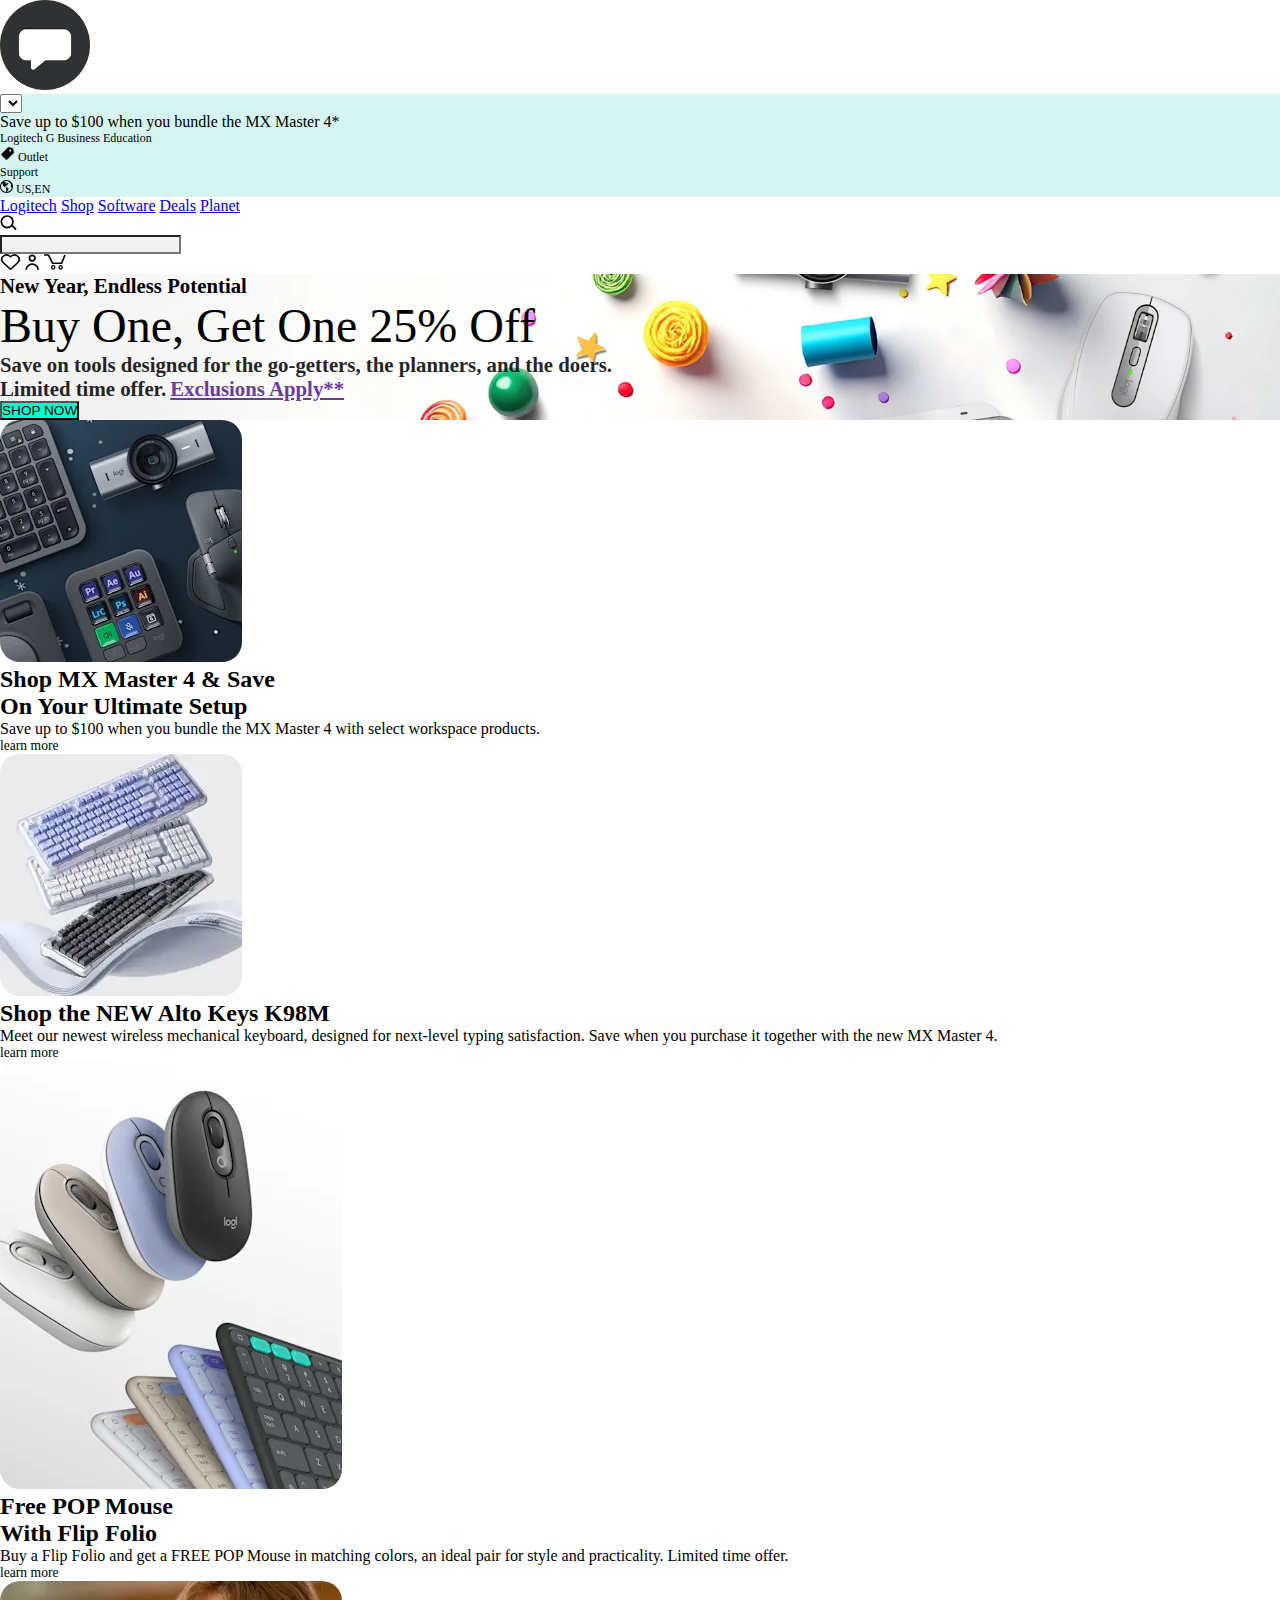
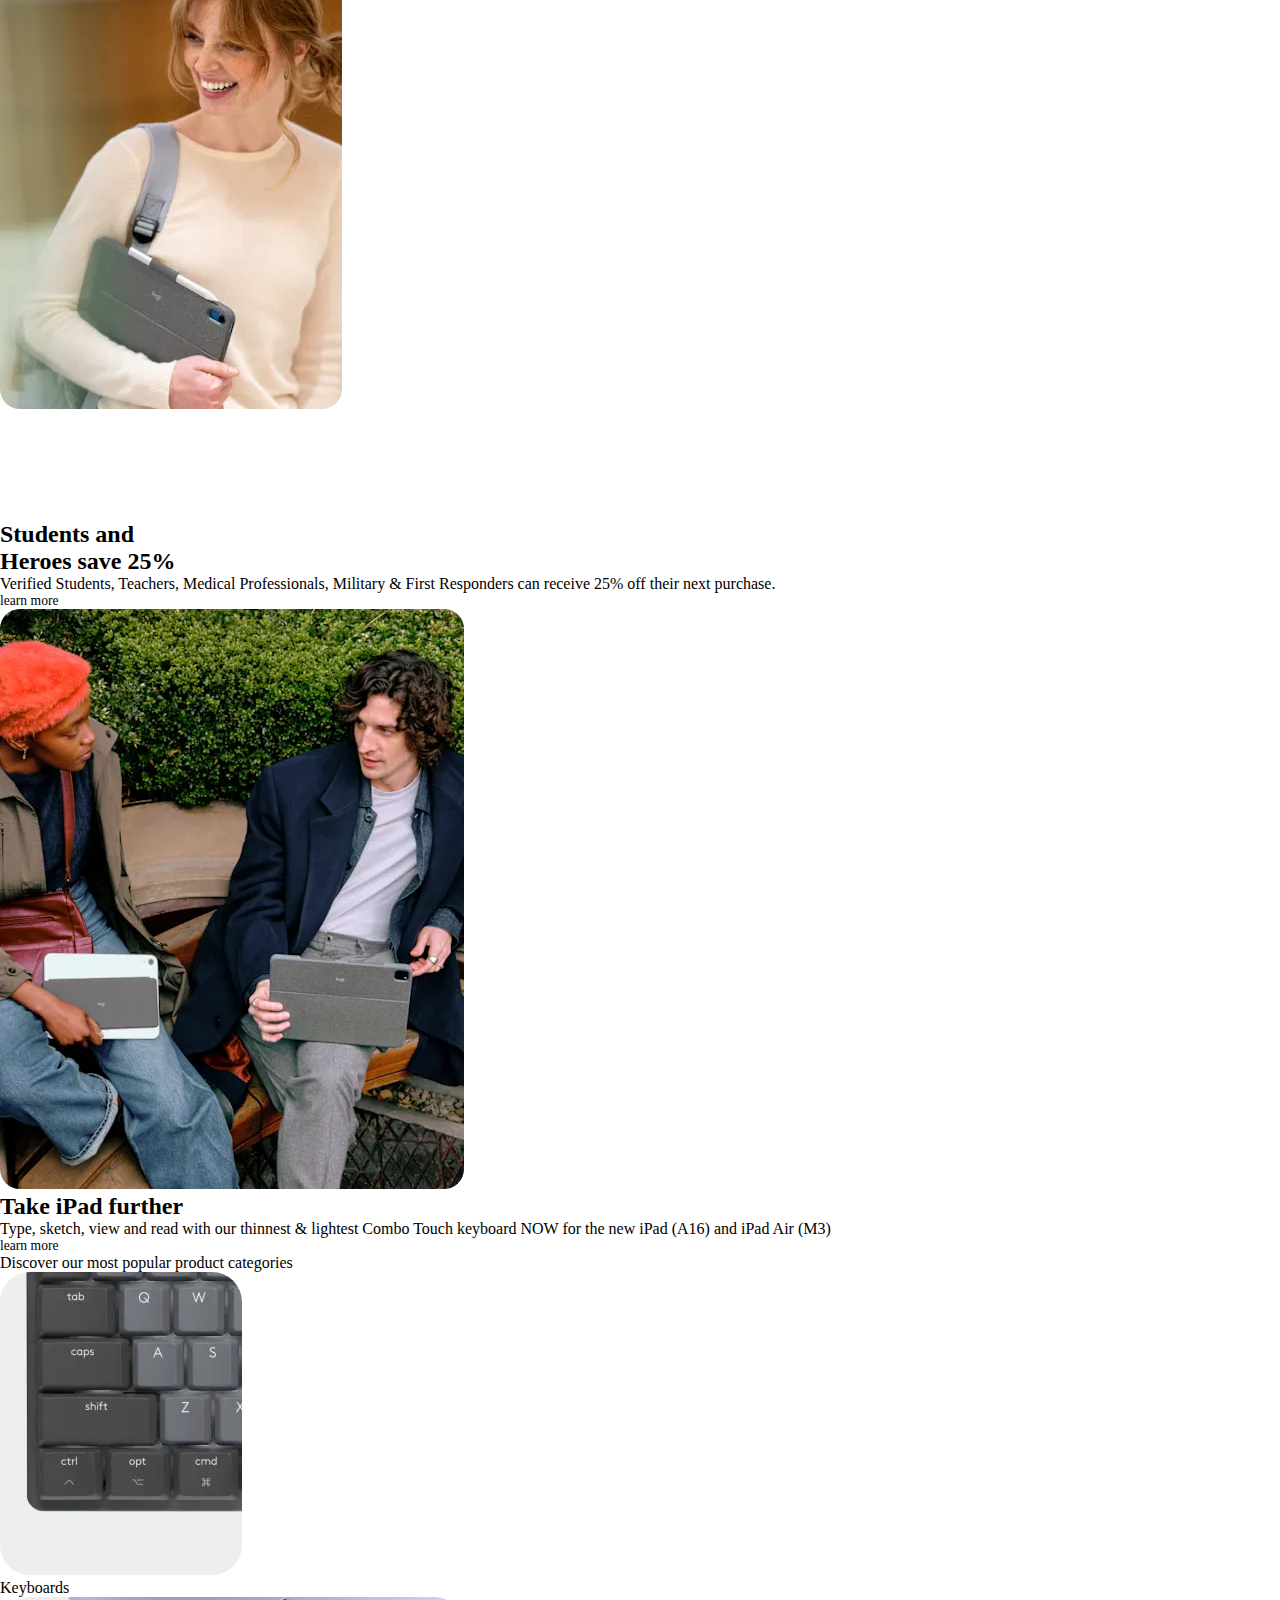
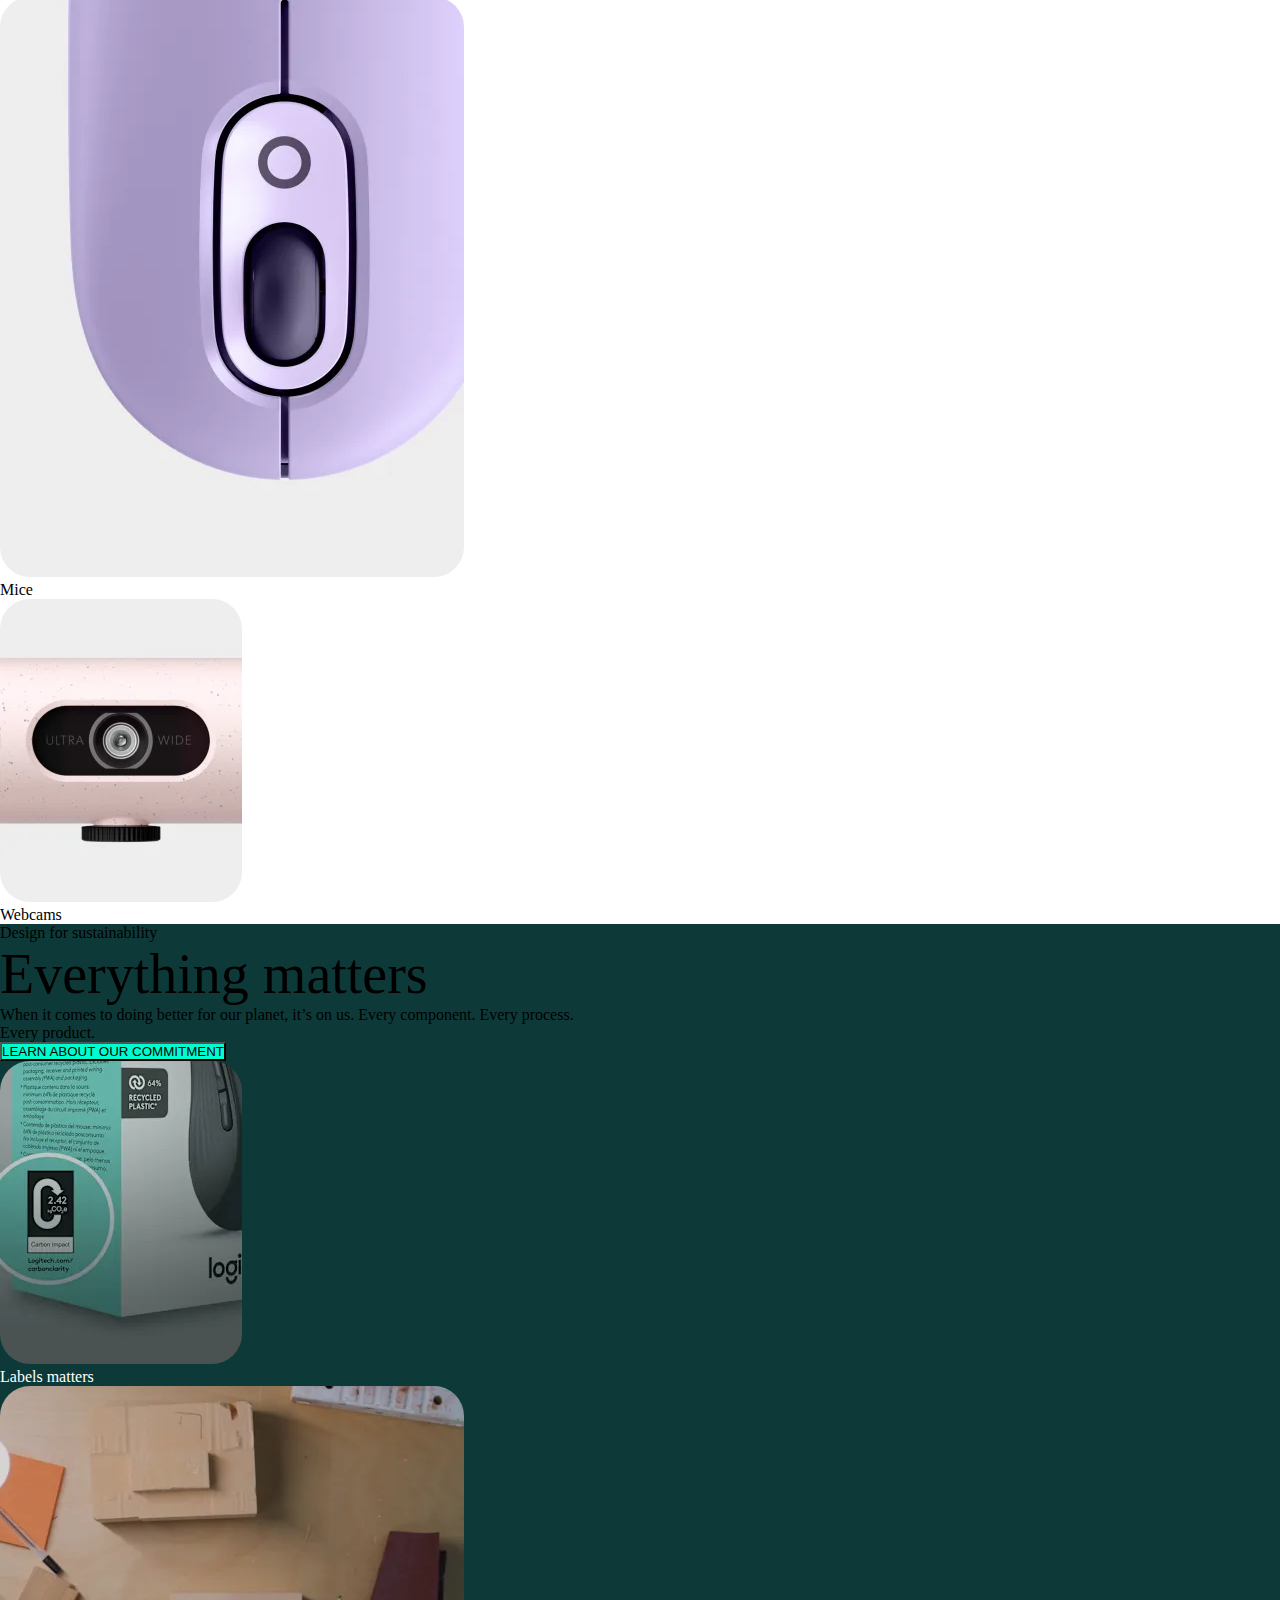
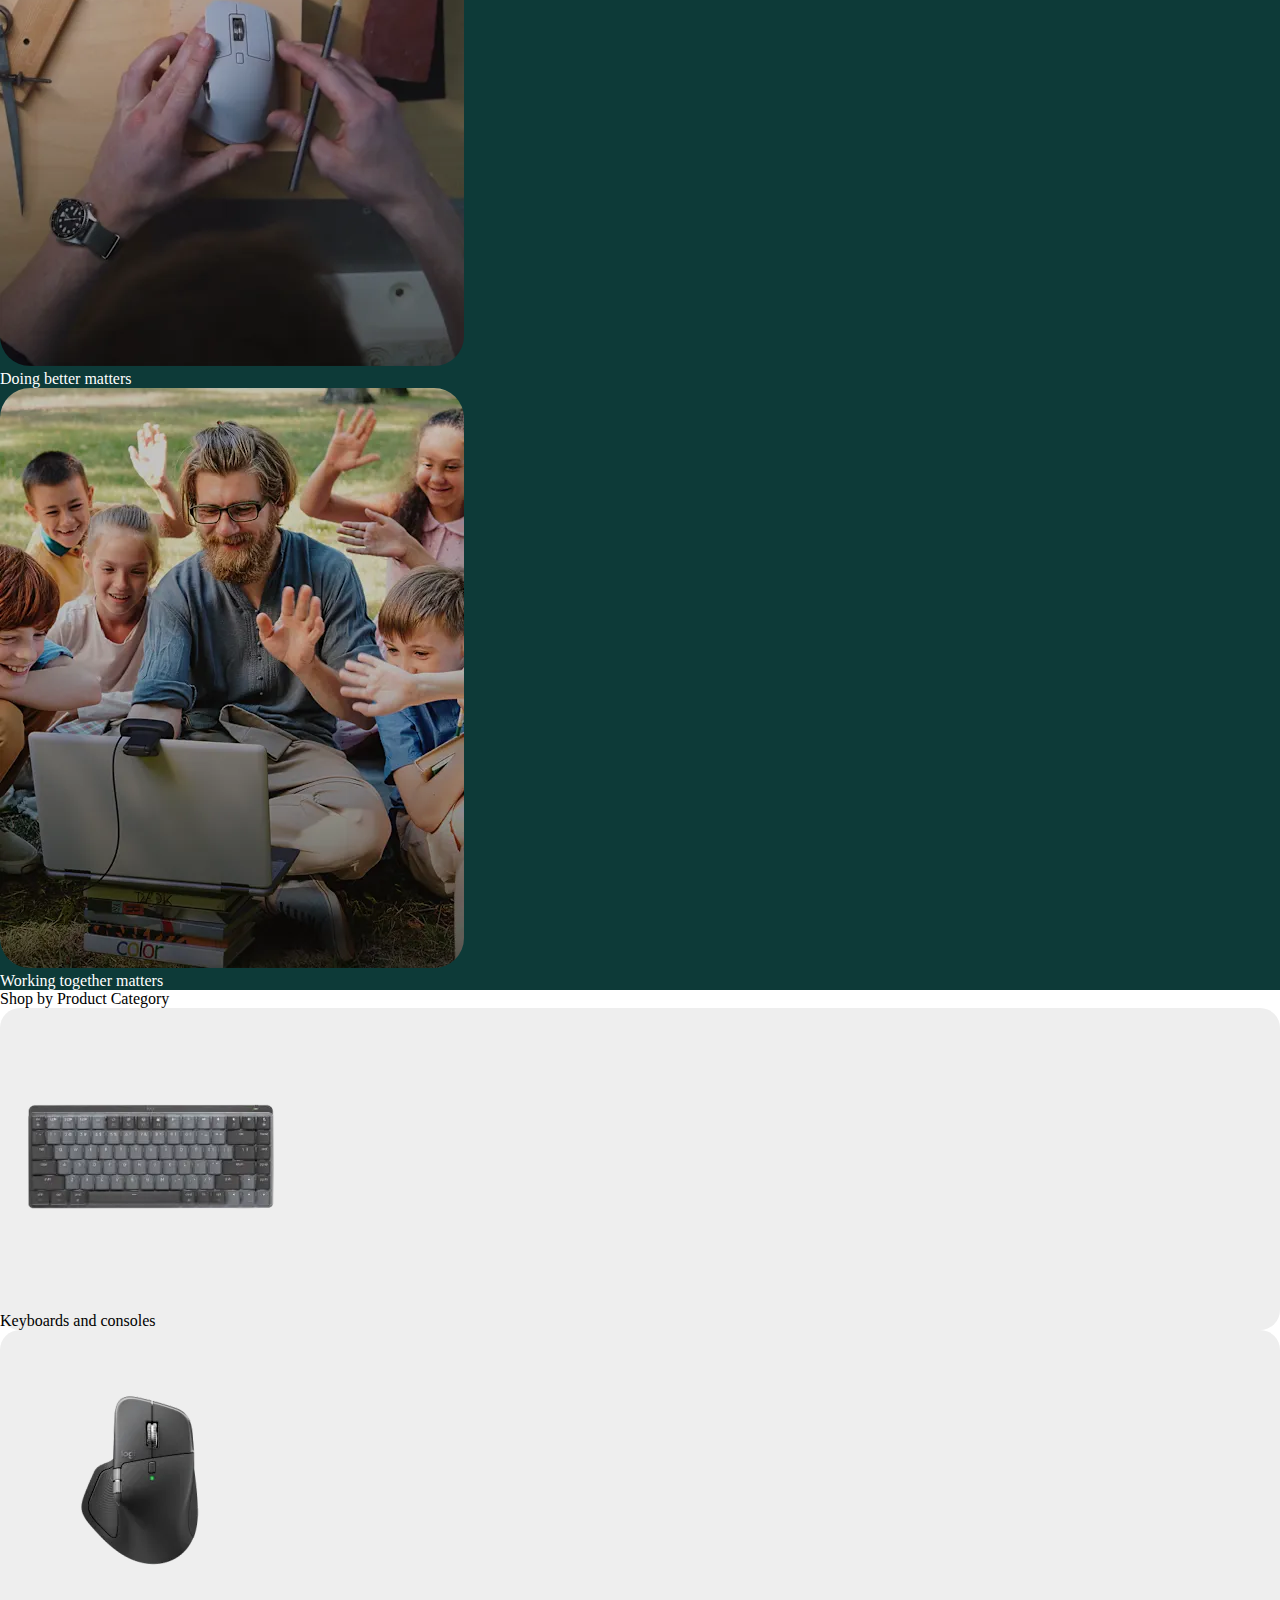
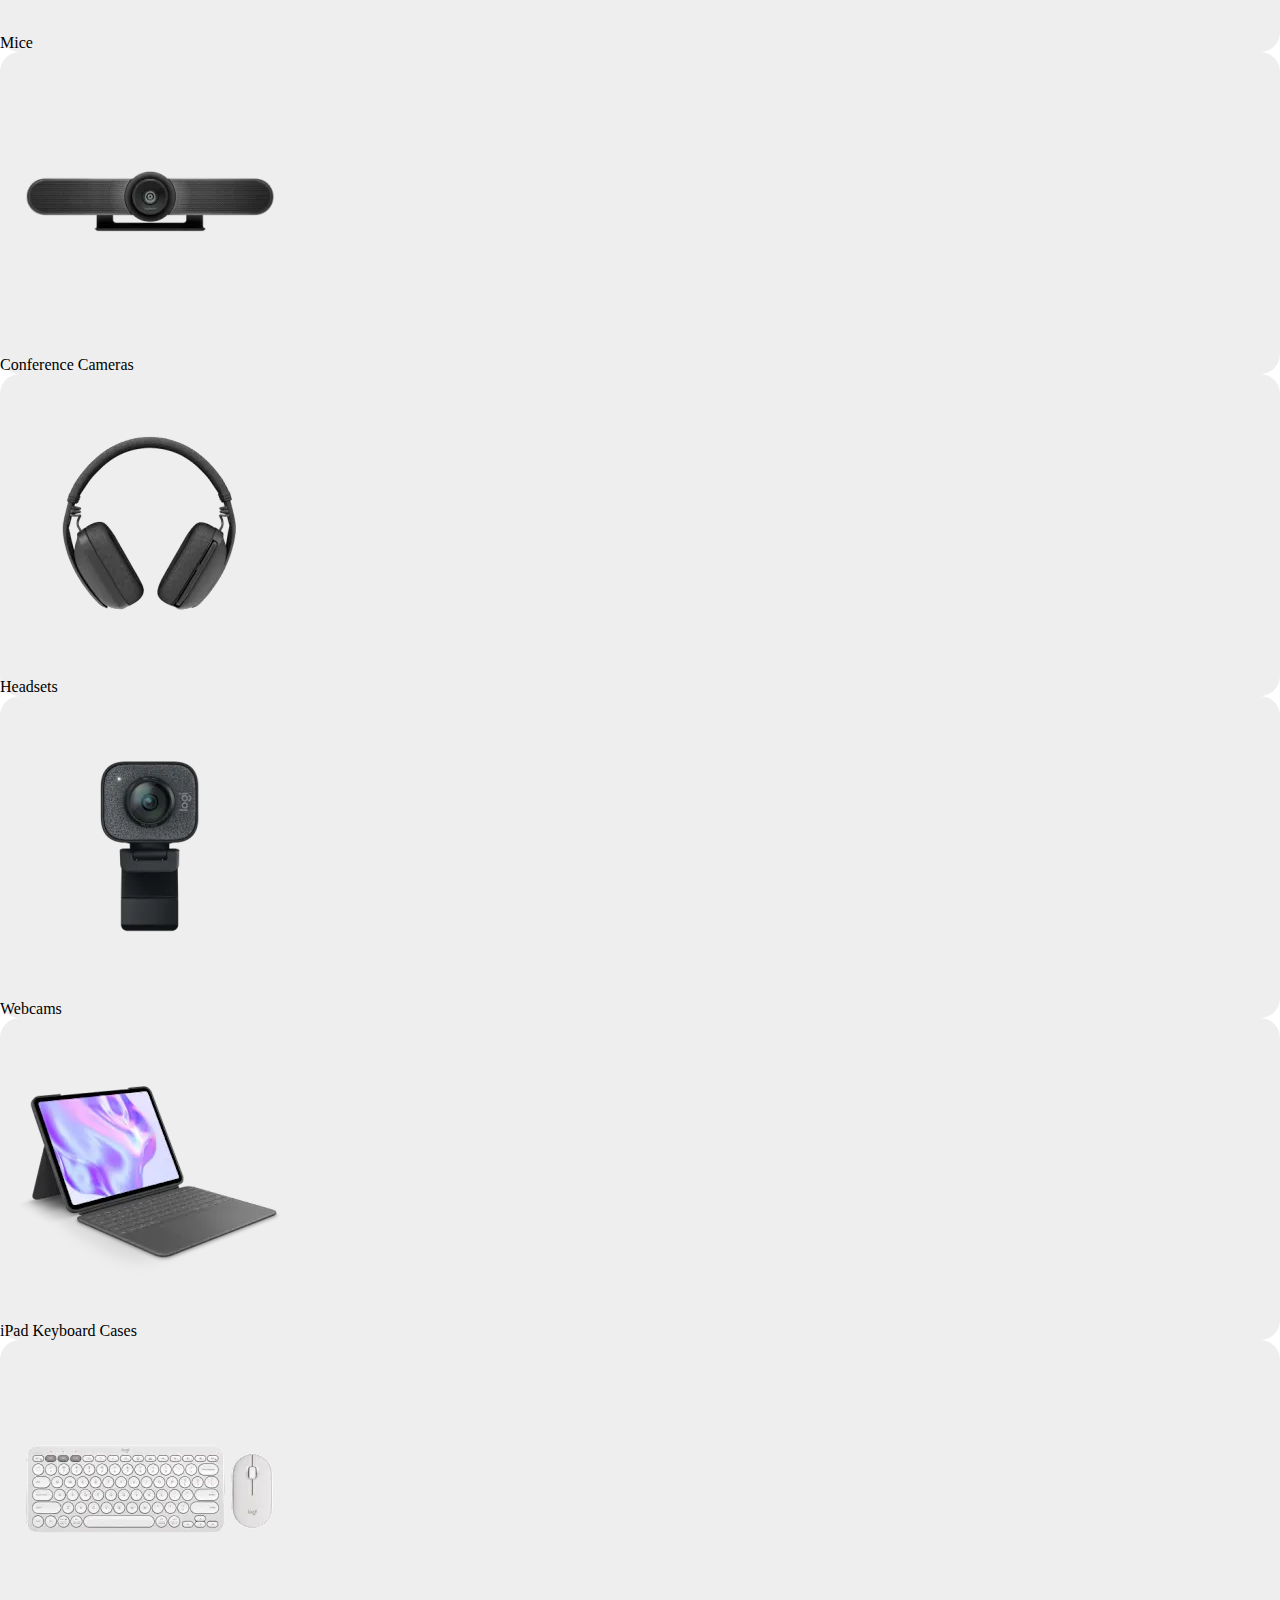
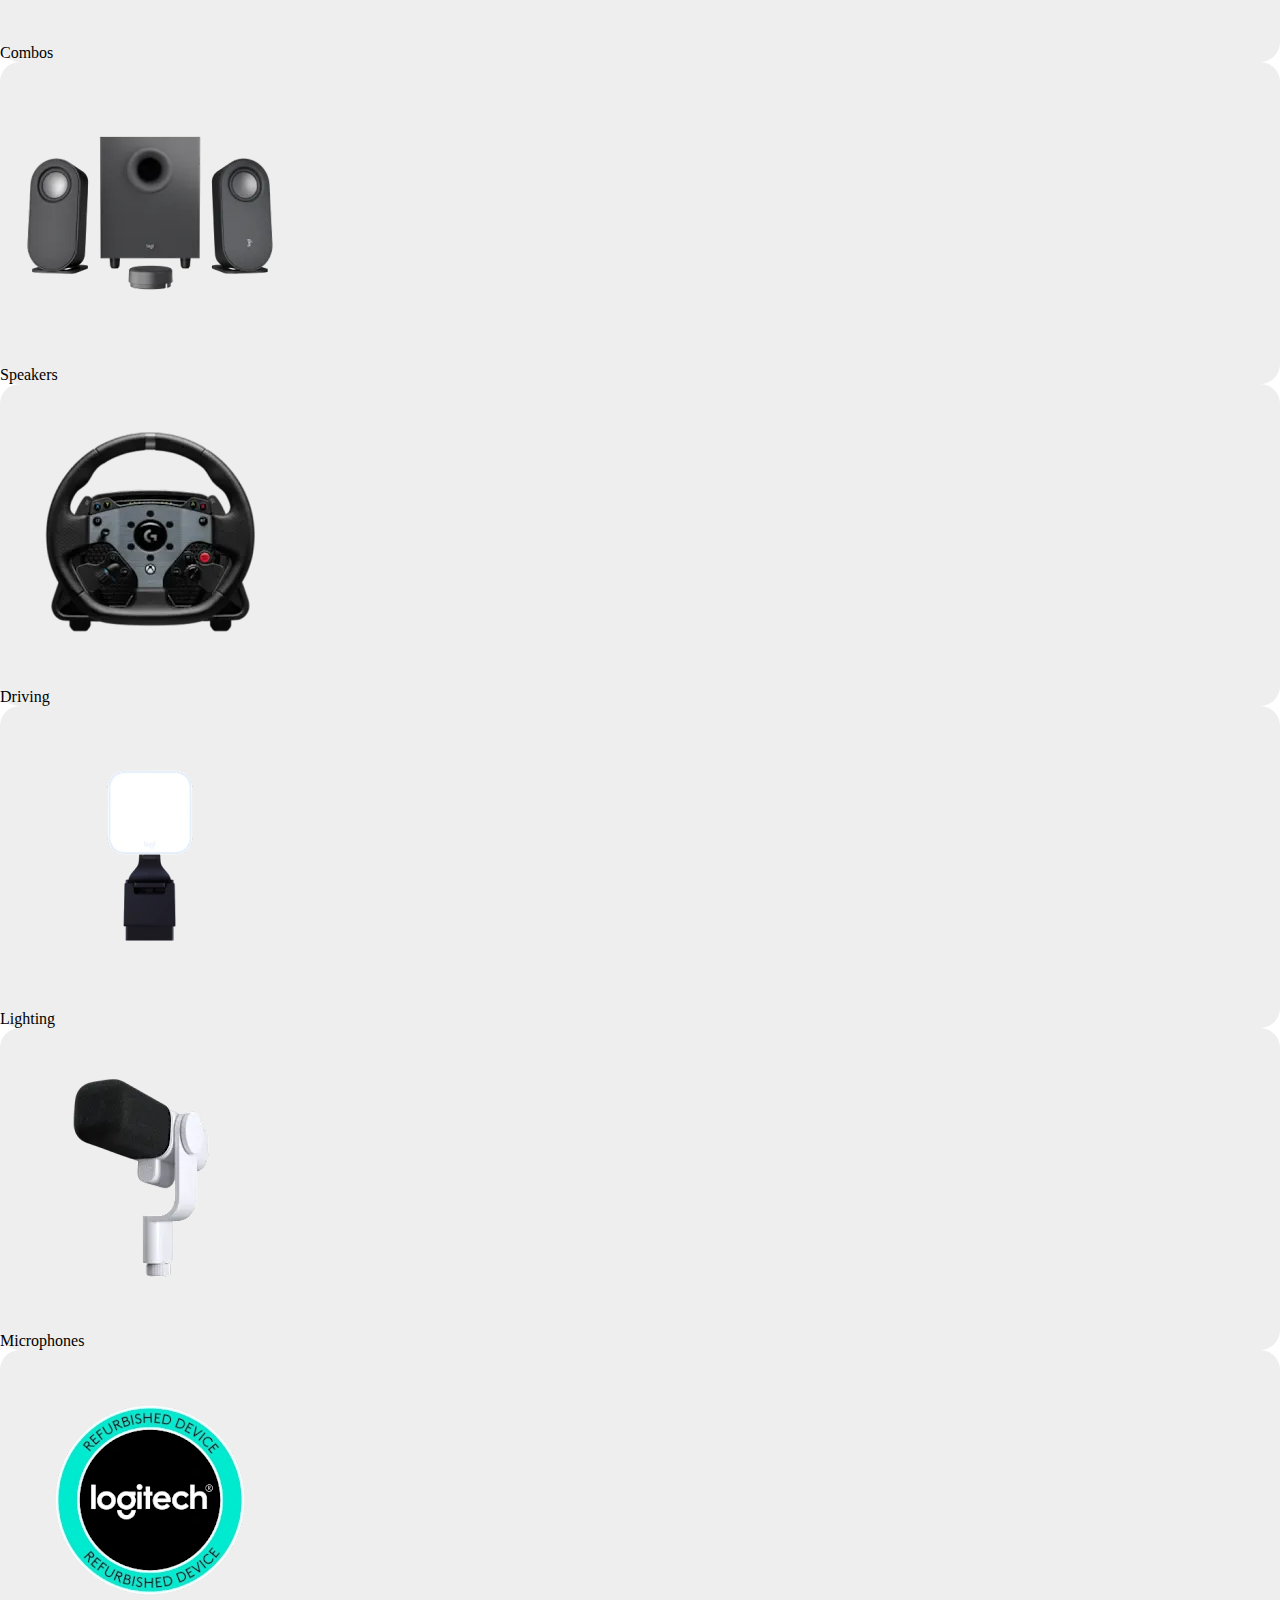
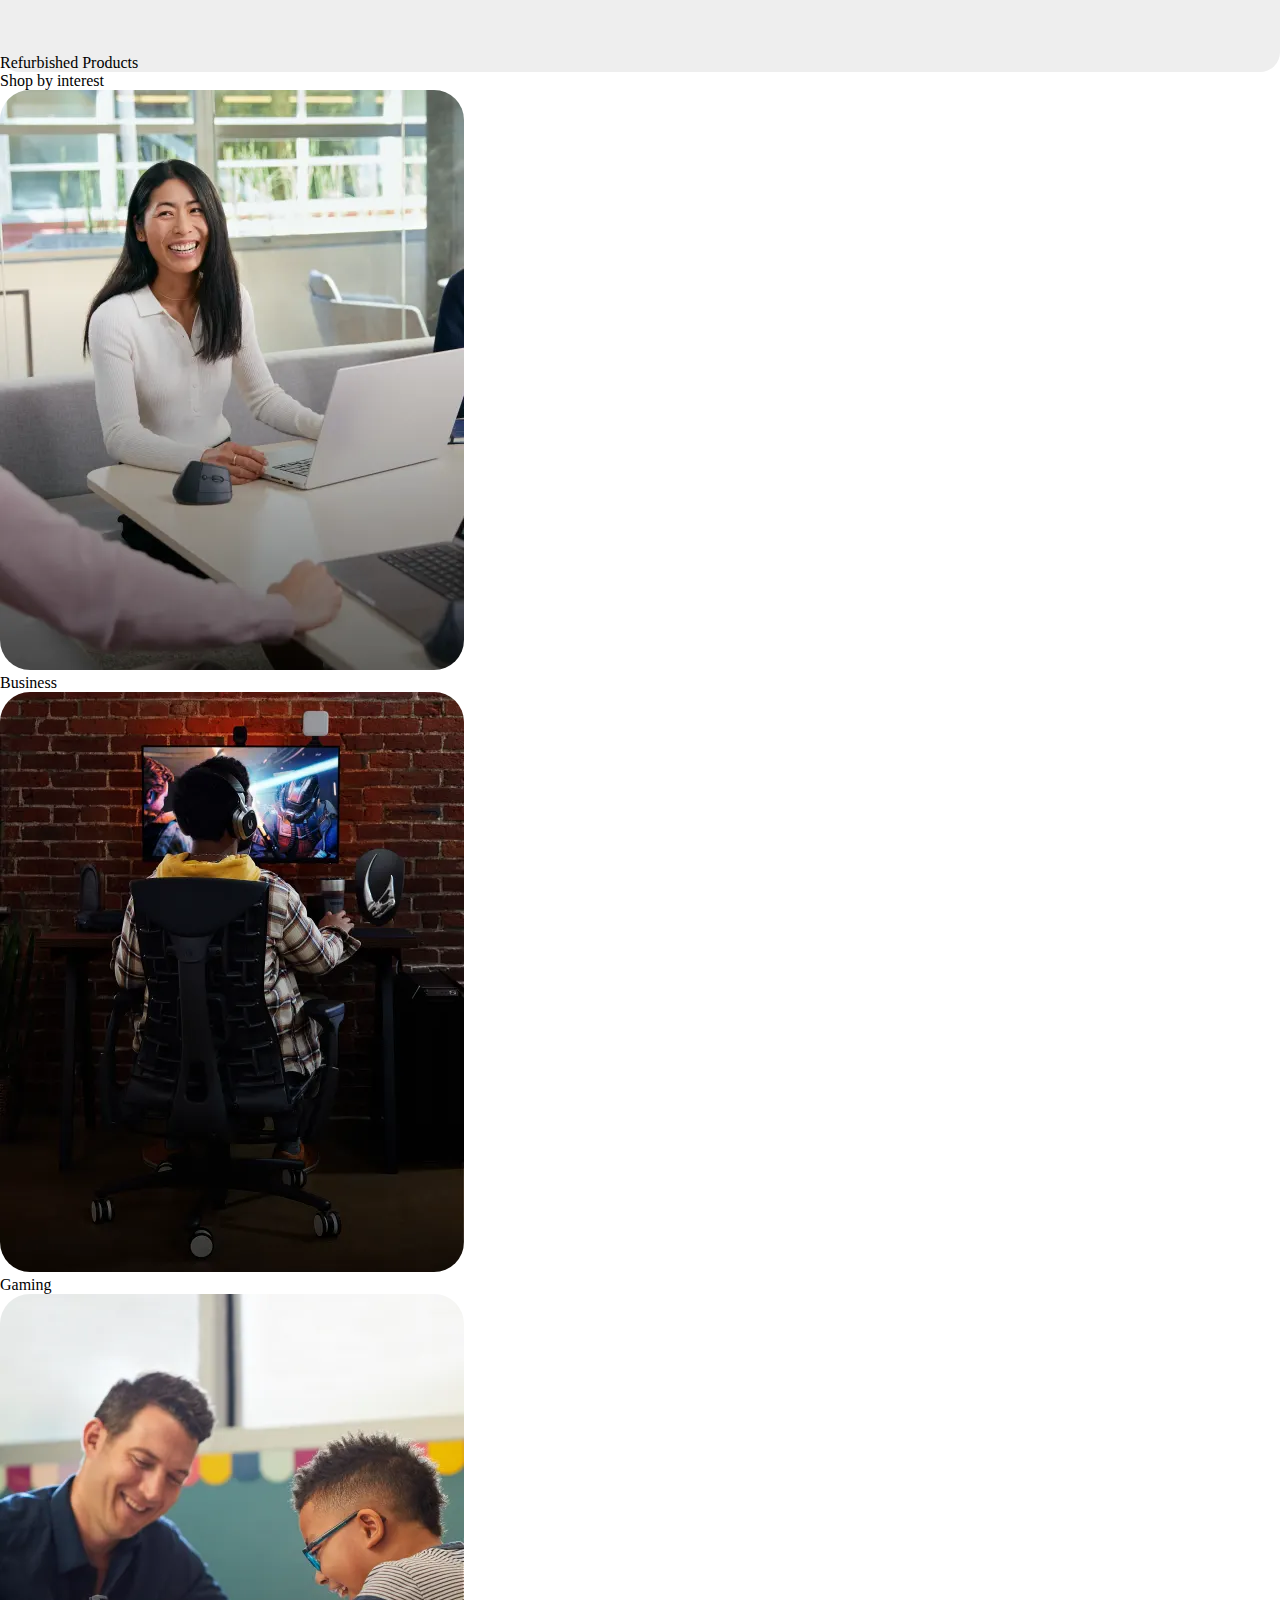
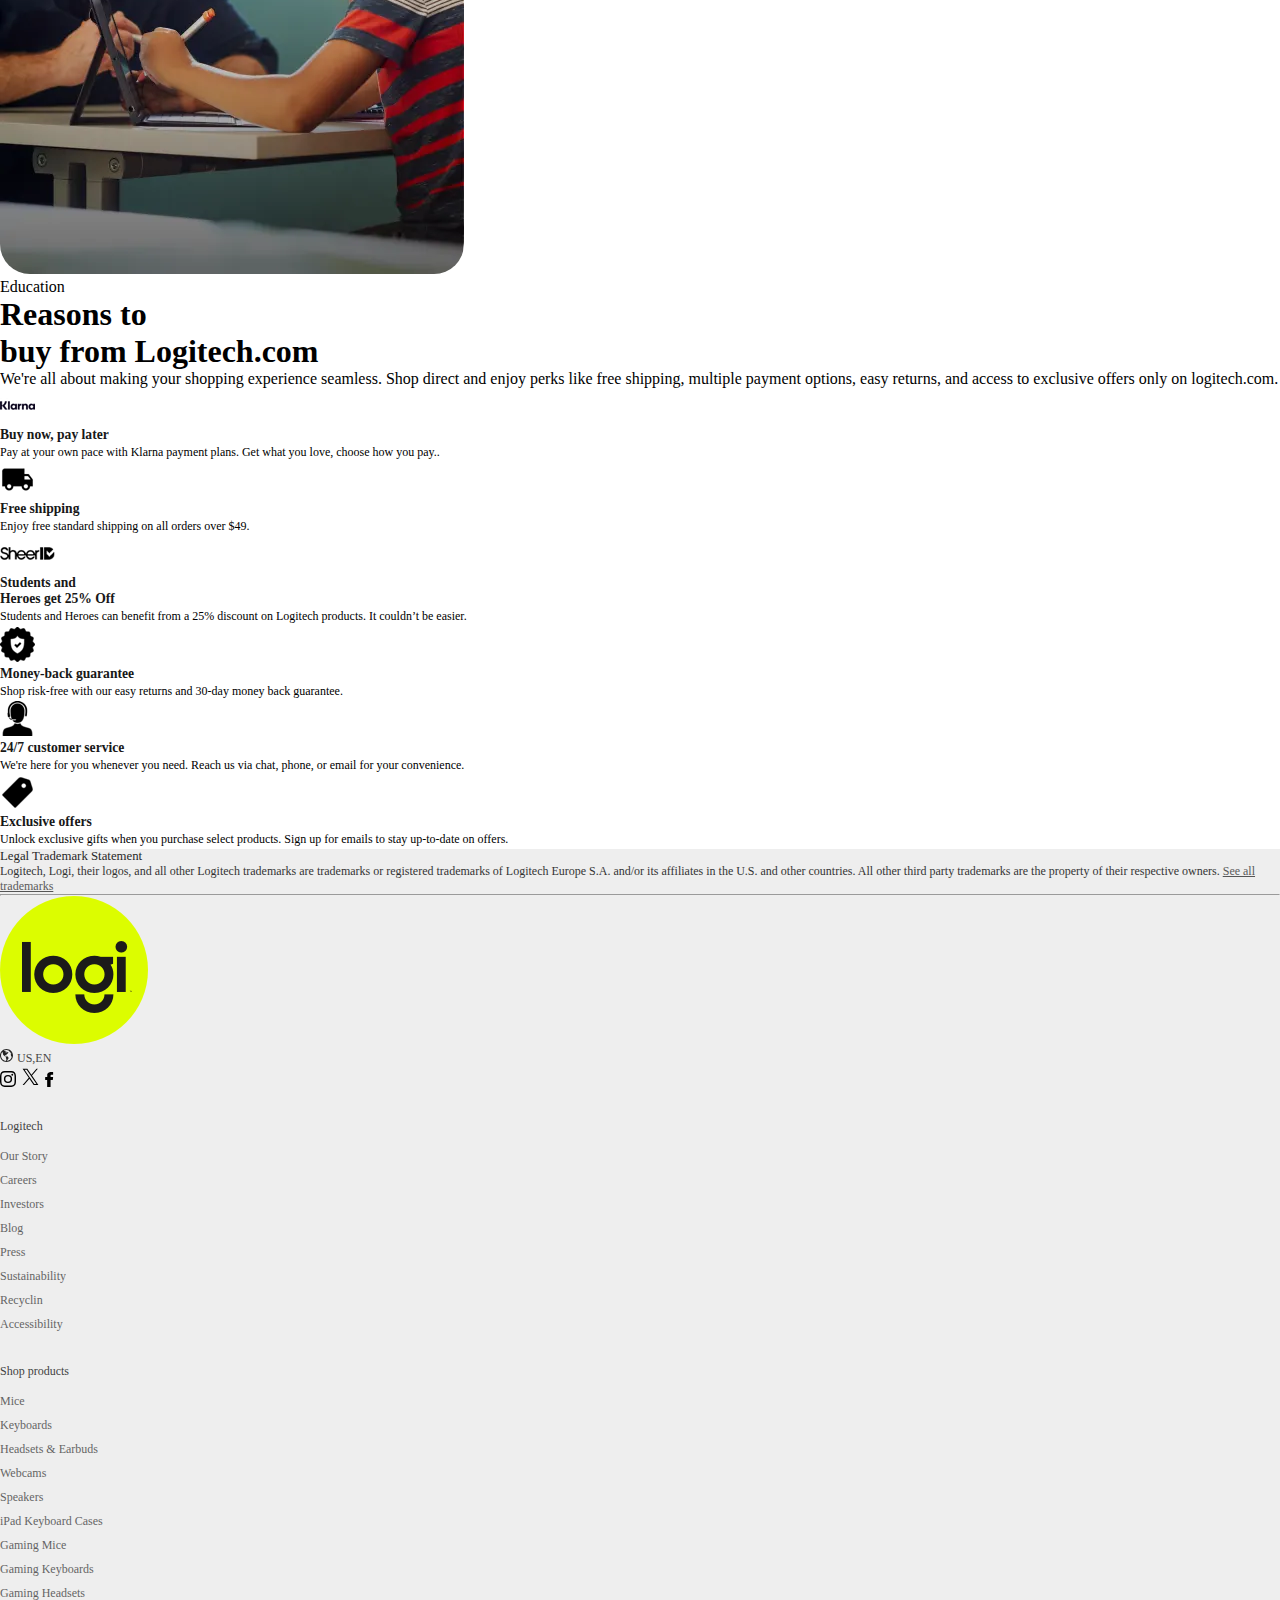
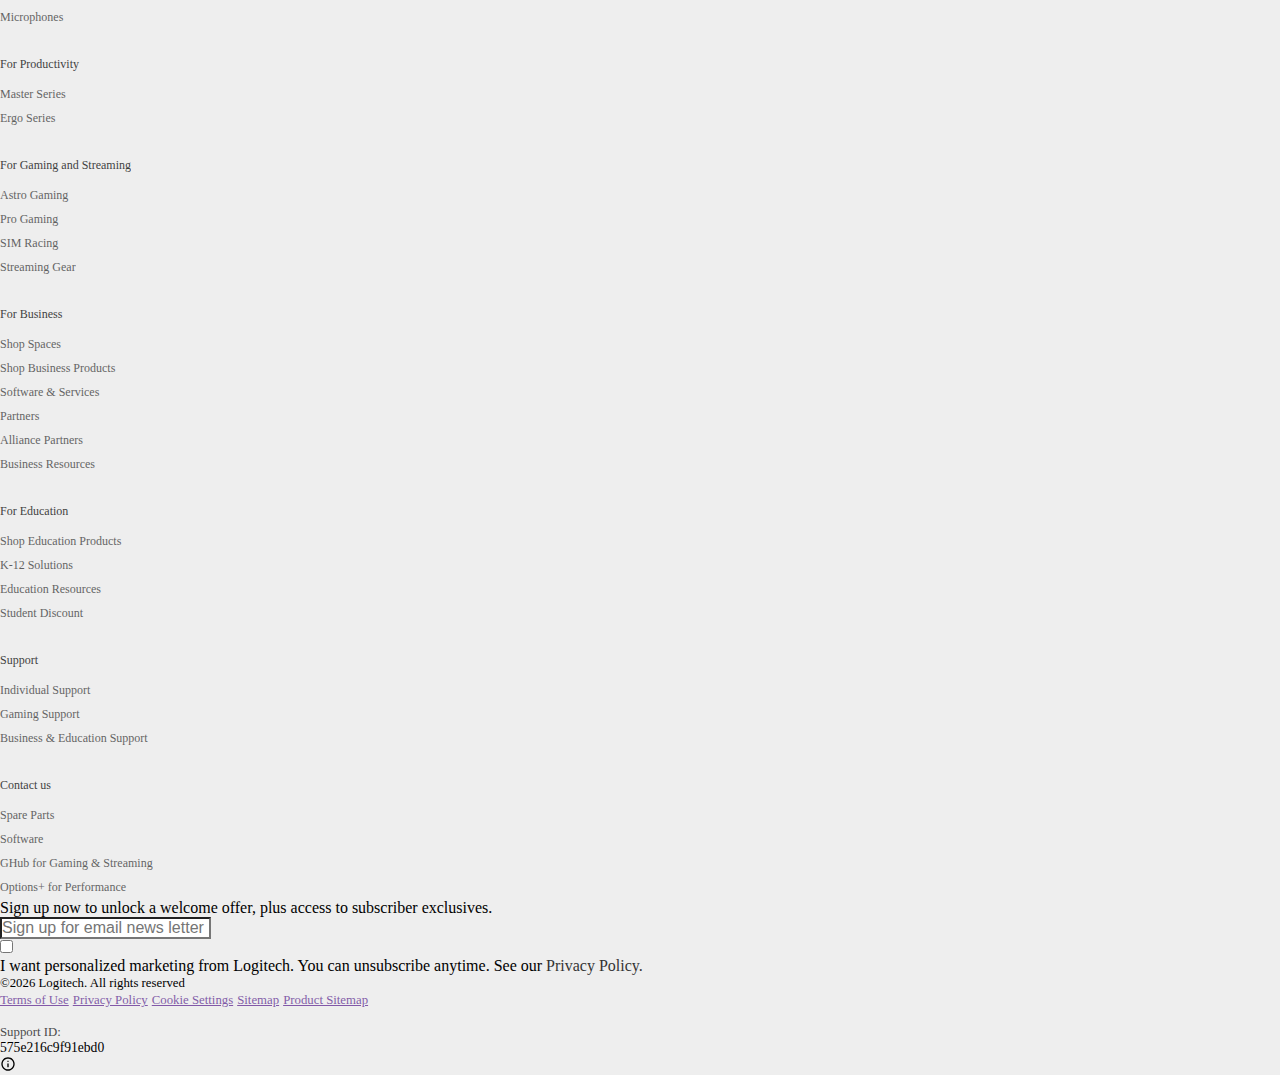
<file: Index.html>
<!DOCTYPE html>
<html lang="en">

<head>
    <meta charset="UTF-8">
    <meta name="viewport" content="width=device-width, initial-scale=1.0">
    <title>Logitech Clone</title>
    <link rel="stylesheet" href="style.css">
    <link href="https://cdn.jsdelivr.net/npm/bootstrap@5.0.2/dist/css/bootstrap.min.css" rel="stylesheet"
        integrity="sha384-EVSTQN3/azprG1Anm3QDgpJLIm9Nao0Yz1ztcQTwFspd3yD65VohhpuuCOmLASjC" crossorigin="anonymous">

</head>

<body>

    <div class="h-50 w-50">
        <img src="./Icons/Message Us Image.png" class="position-fixed" style="height: 10vh; right: 20px; bottom: 10px;"
            alt="">
    </div>
    <!--Navbar-->

    <div class="container-fluid">

        <!--Promotion div-->
        <div class="d-grid  pe-5  " style="background-color: #d6f5f0;">
            <div class="row pe-5 align-items-center">
                <div class="col-md-4 p-0">

                    <div class="d-flex ">

                        <select class=" form-select border-0 bg-transparent w-25 no-outline" name="" id=""></select>

                        <ul class="list-inline my-auto text-center">

                            <li class="list-inline-item ">Save up to $100 when you bundle the MX Master 4*</li>

                        </ul>
                    </div>

                </div>

                <div class="col-md-4"></div>



                <div class="col-md-4  m-0 p-0 pb-2 d-inline-block text-end pe-5  " style="font-size: 12px; ">
                    <a class="ms-2 me-2 text-dark text-decoration-none ">Logitech G</a>
                    <a class="ms-2 me-2 text-dark text-decoration-none">Business</a>
                    <a class="ms-2 me-2 text-dark text-decoration-none">Education</a>
                    <div class="d-inline-block ms-2 me-2">

                        <img style="height: 15px; width: 15px;"
                            src="./Reason to buy from logitech/Deal Coupen Black.jpg" alt="">
                        <a class="  text-dark text-decoration-none m-0">Outlet</a>
                    </div>

                    <a class="ms-2 me-2 text-dark text-decoration-none">Support</a>





                    <div class="border-secondary p-2 pe-2 h-50  border-start mt-2  d-inline-block">


                        <div class="h-100 d-inline-block">
                            <svg width="13px" height="13px" viewBox="0 0 32 32"><!---->
                                <path fill="currentColor"
                                    d="M16 0C7.18 0 0 7.18 0 16s7.18 16 16 16 16-7.18 16-16S24.82 0 16 0zm-1.43 27.95-.28 1.43C7.66 28.53 2.51 22.85 2.51 16c0-3.22 1.13-6.18 3.02-8.5.4.39.89.84.95.98.1.24.2.51.44.91-.01.4.08.9.17 1.42.09.5.19 1.02.17 1.42v.06l.03.05c.13.26.17.54.21.83.05.34.1.69.29 1.06.3.49.73.85 1.14 1.2.4.34.81.69 1.1 1.14l.04.07.08.03c.34.12.68.35 1.05.6.38.25.77.52 1.17.66l.08.04c.27.13.54.27.8.4.15.19.29.38.44.56.21.26.41.53.61.78l.09.11.14-.02c.09-.01.18-.03.26-.05l-.15.33c-.13.28-.26.57-.4.79l-.05.08.02.1c.1.42.18.71.25.98.08.3.16.59.25 1.02l.02.08.07.05c.21.17.47.49.72.79.21.26.42.51.6.68-.25.77-.26.8-.49 1.22-.17.32-.46.85-1.04 2.04zM16 29.49h-.09l1.2-1.42c.82-.74 1.81-1.7 2.26-2.24l.03-.04v-.05c.09-.29.16-.58.23-.88.32-.18.59-.35.81-.52l.03-.03.02-.04c.49-.8.53-1.35.58-1.94.01-.2.03-.4.06-.62l.02-.17-.15-.08c-.06-.03-.17-.15-.26-.25-.17-.18-.37-.4-.63-.55-.01-.1-.02-.18-.03-.26-.01-.11-.03-.23-.05-.4v-.08l-.07-.06c-.15-.14-.29-.35-.44-.57-.21-.3-.44-.63-.75-.91l-.06-.05h-.08c-.75-.05-1.63-.12-2.62-.2h-.15l-.07.12c-.06.11-.18.23-.29.35-.07.08-.43.75-.5.83-.07-.04-.15-.09-.21-.14-.14-.09-.27-.18-.39-.24-.09-.35-.2-.61-.2-.63l-.02-.06-.05-.04-.51-.4c.03-.14.09-.35.16-.57l.1-.28-.29-.03c-.12-.01-.23-.03-.34-.05-.12-.02-.24-.04-.38-.05h-.1l-.08.05c-.12.1-.23.17-.34.24-.06.04.17-.52.11-.47-.06-.07-.12-.13-.18-.2-.08-.08-.15-.16-.22-.24 0 0 .01-.02.02-.03.1-.12.26-.3.46-.78.41-.06.81-.1 1.19-.15l.55-.06c.03.1.74.95.74.95.09-.01.18-.02.27-.04l.2-.03v-1.13c.43-.61.99-1.96 1.38-2.52.27-.14.53-.33.78-.51s.48-.35.69-.45c.32-.12.36-.66.55-.8.16-.12.31-.14.49-.2l.22-.07-.08-.22c.36-.25.58-.02.51-.46-.05-.33.72-1.09.63-1.43-.07-.26-1.78.06-1.91-.21l-.09-.19-.2.07c-.05.02-.18-.06-.3-.05-.1.01-.1-.21-.19-.19-.19-.41-.48-.46-.67-.82l-.06-.11-.12-.02c-.23-.03-.41-.04-.6-.05-.14 0 0 .02-.18 0l-.25-.02v.25c-.02.23.02.14 0 .42-.02.17.23.81.21 1-.03.24-.38.36-.4.62l-.3.67-.19-.02.11-.83c-.22-.07-.38-.11-.5-.13-.23-.23-1.14-.45-1.32-.65-.31-.34-.24-.96-.24-.96.07-.08.17-.16.26-.24.13-.12.26-.23.34-.35.51-.05.67-.22 1.12-.24h.22l.26-.02-.04-.26c-.04-.27.12-.47.12-.47l-.94-.13s-.73-.07-1.5-.14c-.9-.09-1.71-.43-2.54-.43-.24 0-1.09-.54-1.4-.65 1.96-1.11 4.22-1.75 6.63-1.75.98 0 1.93.1 2.86.3l.07.25.55.5c1.08.14 1.41.33 2.39.78 0 .09 0 .17.02.26.06.19.2.31.34.43.32.27.56.57.84.89.52.62 1.45.63 1.76 1.52.15.41.07.93.32 1.29.21.29.51.43.47.87-.03.34-.12.73.3.71.16 0 .34-.09.43-.25.12-.23 0-.53-.01-.78-.02-.8.7.04 1.03-.03.32.49.61 1.01.87 1.55-.06.03-.12.07-.2.06-.16-.02-.27-.24-.4-.32-.39-.27-.49.2-.62.58-.13.37-.36.74-.41 1.14-.08.53.13 1.11.15 1.65.02.57-.01 1.15.08 1.72.14.82.42 1.61.74 2.36.17.39.43 1.52.94 1.39.29-.07.4-.5.61-.7a.77.77 0 01.13-.09c-1.2 6.22-6.69 10.92-13.25 10.92z">
                                </path><!---->
                            </svg>


                            <a class="ms-2 me-2 text-dark text-decoration-none">US,EN</a>
                        </div>
                    </div>
                </div>



            </div>
        </div>


        <div class="row ms-5 me-5">
            <div class="col-md-8">

                <a class="d-inline-block navbar-brand fs-2 fw-bold" href="#">Logitech</a>




                <span class=" d-inline-block  ">
                    <a class="nav-link fs-5 fw-bold text-dark " href="#">Shop</a>
                </span>
                <span class=" d-inline-block ">
                    <a class="nav-link fs-5  fw-bold text-dark " href="#">Software</a>
                </span>
                <span class=" d-inline-block ">
                    <a class="nav-link fs-5 g-5 fw-bold text-dark ms-2 me-2" href="#">Deals</a>
                </span>
                <span class=" d-inline-block">
                    <a class="nav-link fs-5 g-5 fw-bold text-dark ms-2 me-2" href="#">Planet</a>
                </span>



            </div>



            <div class="col-sm-12 col-md-4 my-auto  ">
                <div class="d-flex gap-5 justify-content-end pe-4">
                    <div class="d-flex ">

                        <div class="position-absolute ms-2 me-2 my-auto ">
                            <img class="icon svelte-1aqj9oh justify-content-end "
                                src="data:image/svg+xml,%3csvg%20xmlns='http://www.w3.org/2000/svg'%20xmlns:xlink='http://www.w3.org/1999/xlink'%20width='1.06em'%20height='1em'%20viewBox='0%200%2020%2019'%3e%3cg%20fill='none'%20stroke='currentColor'%20stroke-linejoin='round'%20stroke-width='2'%3e%3cpath%20d='M13.315%2012.862a6.876%206.876%200%2011-9.723-9.725%206.876%206.876%200%20019.723%209.724Z'%20clip-rule='evenodd'/%3e%3cpath%20d='m14.078%2012.375%205%205'/%3e%3c/g%3e%3c/svg%3e"
                                alt="Search" width="17" style="height: 16;">
                        </div>

                        <input type="text" class="rounded rounded-pill  w-75 border-0 ps-4 "
                            style="background-color: #f2f2f2;">




                    </div>

                    <img class="icon svelte-1aqj9oh" style="height: 150%; "
                        src="data:image/svg+xml,%3csvg%20xmlns='http://www.w3.org/2000/svg'%20xmlns:xlink='http://www.w3.org/1999/xlink'%20width='1.31em'%20height='1em'%20viewBox='0%200%2017%2013'%3e%3cg%20fill='none'%3e%3cpath%20fill='currentColor'%20d='M11.69%201.166c.703%200%201.39.193%201.975.552.584.359%201.04.87%201.308%201.466.268.597.338%201.253.2%201.886a3.19%203.19%200%2001-.977%201.67l-.15.137-3.879%203.566-.691.636-.253.231-.357.328a.571.571%200%2001-.383.145.571.571%200%2001-.384-.145l-.365-.339-.03-.029-.901-.827-.223-.201-3.654-3.355-.15-.138a3.193%203.193%200%2001-.984-1.672%203.014%203.014%200%2001.197-1.891%203.341%203.341%200%20011.313-1.47%203.788%203.788%200%20011.981-.55%203.8%203.8%200%20011.36.246c.432.164.824.405%201.153.708l.15.138.54.492.532-.488.15-.138c.33-.304.723-.545%201.156-.708a3.818%203.818%200%20011.364-.246m0-.69a4.64%204.64%200%2000-1.651.298c-.524.197-1%20.488-1.401.855l-.15.138-.15-.138C7.526.891%206.43.473%205.285.473%204.144.472%203.047.888%202.237%201.63%201.428%202.372.973%203.378.973%204.427c-.001%201.05.453%202.056%201.26%202.799l.151.138%203.885%203.566.901.827.015.015.385.354c.243.222.572.347.914.347.343%200%20.672-.125.915-.347l.357-.326.944-.866%203.88-3.565.15-.137a3.866%203.866%200%20001.187-2.026%203.651%203.651%200%2000-.243-2.288%204.048%204.048%200%2000-1.59-1.778%204.589%204.589%200%2000-2.398-.665l.003.006Z'/%3e%3cpath%20stroke='currentColor'%20stroke-width='.7'%20d='M11.69%201.166c.703%200%201.39.193%201.975.552.584.359%201.04.87%201.308%201.466.268.597.338%201.253.2%201.886a3.19%203.19%200%2001-.977%201.67l-.15.137-3.879%203.566-.691.636-.253.231-.357.328a.571.571%200%2001-.383.145.571.571%200%2001-.384-.145l-.365-.339-.03-.029-.901-.827-.223-.201-3.654-3.355-.15-.138a3.193%203.193%200%2001-.984-1.672%203.014%203.014%200%2001.197-1.891%203.341%203.341%200%20011.313-1.47%203.788%203.788%200%20011.981-.55%203.8%203.8%200%20011.36.246c.432.164.824.405%201.153.708l.15.138.54.492.532-.488.15-.138c.33-.304.723-.545%201.156-.708a3.818%203.818%200%20011.364-.246m0-.69a4.64%204.64%200%2000-1.651.298c-.524.197-1%20.488-1.401.855l-.15.138-.15-.138C7.526.891%206.43.473%205.285.473%204.144.472%203.047.888%202.237%201.63%201.428%202.372.973%203.378.973%204.427c-.001%201.05.453%202.056%201.26%202.799l.151.138%203.885%203.566.901.827.015.015.385.354c.243.222.572.347.914.347.343%200%20.672-.125.915-.347l.357-.326.944-.866%203.88-3.565.15-.137a3.866%203.866%200%20001.187-2.026%203.651%203.651%200%2000-.243-2.288%204.048%204.048%200%2000-1.59-1.778%204.589%204.589%200%2000-2.398-.665l.003.006Z'/%3e%3c/g%3e%3c/svg%3e"
                        alt="Wishlist" width="21">

                    <img class="icon svelte-1aqj9oh" style="height: 150%; "
                        src="data:image/svg+xml,%3csvg%20xmlns='http://www.w3.org/2000/svg'%20xmlns:xlink='http://www.w3.org/1999/xlink'%20width='0.95em'%20height='1em'%20viewBox='0%200%2017%2018'%3e%3cg%20fill='none'%20stroke='currentColor'%20stroke-linejoin='round'%20stroke-width='2'%3e%3cpath%20d='M11.266%204.625a3.125%203.125%200%2010-6.25%200%203.125%203.125%200%20006.25%200Z'%20clip-rule='evenodd'/%3e%3cpath%20d='M15.016%2017.75c0-3.452-3.079-6.25-6.875-6.25-3.797%200-6.875%202.798-6.875%206.25'/%3e%3c/g%3e%3c/svg%3e"
                        alt="My Account" width="15">
                    <img style="height: 150%; " class="icon svelte-1aqj9oh"
                        src="data:image/svg+xml,%3csvg%20xmlns='http://www.w3.org/2000/svg'%20xmlns:xlink='http://www.w3.org/1999/xlink'%20width='1.37em'%20height='1em'%20viewBox='0%200%2026%2019'%3e%3cg%20fill='none'%20stroke='currentColor'%3e%3cpath%20stroke-linejoin='round'%20stroke-width='2'%20d='m.14%201.171%205.049-.015L9.95%2010.97h10.832l4.024-9.806'/%3e%3cpath%20stroke-width='1.5'%20d='M12.847%2015.837a1.931%201.931%200%2011-3.862%200%201.931%201.931%200%20013.862%200m8.789%200a1.931%201.931%200%2011-3.862%200%201.931%201.931%200%20013.862%200'/%3e%3c/g%3e%3c/svg%3e"
                        alt="View Cart" width="22">

                </div>
            </div>


        </div>




        <!--Hero section-->
        <div class="">
            <!--
            <div class="container text-center w-100">
                <video id="myVideo" width="800" class="rounded" onclick="playPause()">
                    <source src="./WhatsApp Video 2026-01-01 at 7.04.15 PM.mp4" type="video/mp4">
                </video>
            </div>
            -->
            <div class=" hero2">
                <div class="d-grid pt-5">
                    <div class=" pt-5 pb-5 ms-5 ps-5">
                        
                        
                        
                        <p class="  fw-semibold" style="font-size: 1.3rem;  font-weight: 600;">New Year, Endless Potential</p>

                        <p class="col-md-4 " style=" font-size: 3rem; font-weight: 400;">Buy One, Get One 25%
                            Off</p>

                        <p class="col-md-4 " style="opacity: 85%; font-size: 1.3rem;  font-weight: 600;">Save on tools
                            designed for the go-getters, the planners, and the doers.</p>
                        <span class="col-md-4 " style="opacity: 85%;font-size: 1.3rem;  font-weight: 600;">Limited time
                            offer.</span>
                        <a class="col-md-4 text-dark text-decoration-none" style="opacity: 85%;font-size: 1.3rem;  font-weight: 600;"
                            href="">Exclusions Apply**</a>

                        <div class=" pt-5">
                            <button class="btn rounded-pill ps-4 pe-4 pt-2 pb-2  fw-bold"
                                style="background-color: #00fdcf; font-size: 0.85rem;"><p class="ps-2 pe-2 pt-1 pb-1 m-0">SHOP NOW</p></button>
                        </div>


                    </div>
                </div>

            </div>


        </div>
    </div>


    <!--Grid 5 images -->
    <div class=" m-5 ps-5 pe-5  pb-5 mb-5">

        <div class="d-grid ">

            <div class="row">
                <div class="col-md-5 mt-5">

                    <div class="mt-5 pt-5 h-100 pb-3">
                        <img src="./Grid random Images/Pr Ae image.jpg" class="h-100  img-fluid"
                            style="border-radius: 20px;  " alt="">
                    </div>
                    <h2 class="col-md-11 pb-2">Shop MX Master 4 & Save <br> On Your Ultimate Setup</h2>
                    <p class="col-md-11">Save up to $100 when you bundle the MX Master 4 with select workspace
                        products.</p>
                    <div class="mb-5">
                        <p class="mb-5 pb-5 fw-bold text-uppercase " style="font-size: 0.85rem;">learn more</p>

                    </div>
                    </p>
                </div>

                <div class="col-md-1"></div>

                <div class="col-md-2">
                    <div class="pt-3 pb-3">
                        <img src="./Grid random Images/Shop-new-alto-keys.png" class="h-100"
                            style="border-radius: 20px; " alt="">
                    </div>
                    <h2>Shop the NEW Alto Keys K98M</h2>
                    <p>Meet our newest wireless mechanical keyboard, designed for next-level typing satisfaction.
                        Save when you purchase it together with the new MX Master 4.</p>
                    <p class="mb-5 pb-5 fw-bold text-uppercase " style="font-size: 0.85rem;">learn more</p>

                </div>

                <div class="col-md-1"></div>

                <div class="col-md-3 mt-5 ">
                    <div class="mt-5 pt-5 pb-3">
                        <img class="h-100 img-fluid" src="./Grid random Images/4Mouse-4Keyboards.jpg"
                            style="border-radius: 20px;  " alt="">
                    </div>
                    <h2>Free POP Mouse <br> With Flip Folio</h2>
                    <p>Buy a Flip Folio and get a FREE POP Mouse in matching colors, an ideal pair for style and
                        practicality. Limited time offer.</p>
                    <p class="mb-5 pb-5 fw-bold text-uppercase " style="font-size: 0.85rem;">learn more</p>
                </div>

                <div class="col-md-2"></div>


                <div class="col-md-3 mt-5 pt-5 g-5 ">
                    <div class="h-25"></div>
                    <div class="mt-4 " style="height: 60vh; background-size: cover; background-position: center; ">
                        <img src="./Grid random Images/women image.png" class="h-100 w-100 mt-5  img-fluid"
                            style="border-radius: 20px; " alt="">
                    </div>
                    <h2 class="mt-5 pt-4  fw-semibold">Students and <br> Heroes save 25%</h2>
                    <p class="mt-2">Verified Students, Teachers, Medical Professionals, Military & First Responders can
                        receive
                        25% off their next purchase.</p>
                    <p class="mb-5 pb-5 fw-bold text-uppercase " style="font-size: 0.85rem;">learn more</p>
                </div>

                <div class="col-md-1"></div>

                <div class="col-md-4 mt-5">
                    <div class="mt-5 h-75 g-5 p-2">
                        <img src="./Grid random Images/Take ipad further.jpg" class="h-100 img-fluid"
                            style="border-radius: 20px; " alt="">
                    </div>
                    <h2 class="mt-4 fw-semibold ps-2">Take iPad further</h2>
                    <p class="mt-2 ps-2 fs-6">Type, sketch, view and read with our thinnest & lightest Combo Touch
                        keyboard NOW for the new
                        iPad (A16) and iPad Air (M3)</p>
                    <p class="mb-5 pb-5 fw-bold text-uppercase ps-2" style="font-size: 0.85rem;">learn more</p>
                </div>
            </div>
        </div>







    </div>







    <!-- Discover our most popular product categories  -->
    <div class="ms-5 me-5 mt-5 p-5 d-grid align-items-center">
        <p class=" fs-2 fw-normal mt-5 mb-5">Discover our most popular product categories</p>
        <div class=" ">
            <div class="row">
                <div class=" col-md-4 ">
                    <div class="row">
                        <img class=" col-12 " style="border-radius: 30px; "
                            src="./Discover our most popular product categories/keyboards.png" alt="">
                    </div>
                    <p class="position-relative ps-5 fs-2  fw-medium" style="color: black; bottom: 100px;">
                        Keyboards</p>

                </div>

                <div class=" col-md-4 ">
                    <div class="row">
                        <img class=" col-12 " style="border-radius: 30px; "
                            src="./Discover our most popular product categories/category-card-mice.png" alt="">
                    </div>
                    <p class="position-relative ps-5 fs-2  fw-medium" style="color: black; bottom: 100px;">
                        Mice</p>

                </div>


                <div class=" col-md-4 ">
                    <div class="row">
                        <img class=" col-12 " style="border-radius: 30px; "
                            src="./Discover our most popular product categories/Ultra-wide-webcams.png" alt="">
                    </div>
                    <p class="position-relative ps-5 fs-2  fw-medium" style="color: black; bottom: 100px;">
                        Webcams</p>

                </div>

            </div>


        </div>

    </div>


    <!-- Color Div  -->
    <div>
        <div class="container-fluid d-grid align-items-center " style="background-color: #0d3a38; ">
            <p class=" text-center fs-3  text-white mb-0 mt-4 ">Design for sustainability</p>
            <p class=" text-center   text-white lh1-0 " style="font-size: 56px;">Everything matters</p>
            <p class=" text-center fs-6  text-white  ">When it comes to doing better for our planet, it’s on us.
                Every component. Every process. <br>Every product.</p>
            <div class="d-block mx-auto mt-2">
                <button type="button " class="btn  ps-5 pe-5 pt-3 pb-3  rounded-pill"
                    style="background-color: #00fdcf;">
                    <span class="fw-bold fs-6">
                        LEARN ABOUT OUR COMMITMENT
                    </span>
                </button>

            </div>


            <div class=" m-5 ps-5 pe-5">
                <div class="row  ">
                    <div class=" col-md-4 ">
                        <div class="row">
                            <img class=" col-12 " style="border-radius: 30px; "
                                src="./Everything matter images.png/C-2-42 image.png" alt="">
                        </div>
                        <p class="p-0 m-0 position-relative ms-5 fs-3  fw-medium" style="color: white; bottom: 100px;">
                            Labels matters</p>

                    </div>

                    <div class=" col-md-4 ">
                        <div class="row">
                            <img class=" col-12 " style="border-radius: 30px; "
                                src="./Everything matter images.png/doing-better-matters.jpg" alt="">
                        </div>
                        <p class="p-0 m-0 position-relative  ms-5 fs-3  fw-medium" style="color: white; bottom: 100px;">
                            Doing better matters</p>

                    </div>


                    <div class=" col-md-4 ">
                        <div class="row">
                            <img class=" col-12 " style="border-radius: 30px; "
                                src="./Everything matter images.png/working-together-matters.jpg" alt="">
                        </div>
                        <p class="p-0 m-0 position-relative ms-5 fs-3  fw-medium" style="color: white; bottom: 100px;">
                            Working together matters</p>

                    </div>

                </div>
            </div>
        </div>




    </div>



    <div class="container">
        <!-- Shop by Product Category  -->

        <div class="">

            <div>
                <p class=" fs-2 fw-normal mt-5 ">Shop by Product Category</p>
            </div>
            <div class="container ">
                <!--
                <div class="d-grid ps-0  gap-4 text-dark pt-3 pb-3">
                    <div class="row gap-2">
                        <div class="d-flex col-lg-2 flex-column  p-5  justify-content-around align-content-between "
                            style="border-radius: 20px; background-color:#eeeeee; ">
                            <div class=" d-flex align-items-center justify-content-center  ">
                                <img class=" col-lg-12" src="./Category images/keyboards&Consoles.jpg" alt="">
                            </div>
                            <p class="mx-auto col-lg-6 text-center w-100">Keyboards and consoles</p>
                        </div>

                        <div class="d-flex col-lg-2 flex-column  p-5  justify-content-around align-content-between"
                            style="border-radius: 20px; background-color:#eeeeee; ">
                            <div class=" h-75  ">
                                <img class=" col-lg-12" src="./Category images/Mice.jpg" alt="">
                            </div>
                            <p class="mx-auto col-lg-6 text-center w-100">Mice </p>
                        </div>

                        <div class="d-flex col-lg-2 flex-column  p-5  justify-content-around align-content-between"
                            style="border-radius: 20px; background-color:#eeeeee; ">
                            <div class=" h-75  ">
                                <img class=" col-lg-12" src="./Category images/conference-cameras.jpg" alt="">
                            </div>
                            <p class="mx-auto col-lg-6 text-center w-100">Conference Cameras </p>
                        </div>

                        <div class="d-flex col-lg-2 flex-column  p-5  justify-content-around align-content-between"
                            style="border-radius: 20px; background-color:#eeeeee; ">
                            <div class=" h-75 ">
                                <img class=" col-lg-12 " src="./Category images/headsets.jpg" alt="">
                            </div>
                            <p class="mx-auto col-lg-6 text-center w-100">Headsets </p>
                        </div>

                        <div class="d-flex col-lg-2 flex-column  p-5  justify-content-around align-content-between"
                            style="border-radius: 20px; background-color:#eeeeee; ">
                            <div class="  h-75">
                                <img class=" col-lg-12" src="./Category images/webcams.jpg" alt="">
                            </div>
                            <p class="mx-auto col-lg-6 text-center w-100">Webcams </p>
                        </div>

                        <div class="d-flex col-lg-2 flex-column  p-5  justify-content-around align-content-between"
                            style="border-radius: 20px; background-color:#eeeeee; ">
                            <div class="  ">
                                <img class=" col-lg-12" src="./Category images/ipad-keyboard-cases.jpg" alt="">
                            </div>
                            <p class="mx-auto col-lg-6 text-center w-100">iPad Keyboard Cases </p>
                        </div>
                    </div>
                </div>
            -->
                <div class="container pt-3 pb-3">
                    <div class="row g-3"> <!-- g-3 is gutter spacing -->

                        <div class="col-lg-2 col-md-4 col-sm-6">
                            <div class="d-flex flex-column p-3 justify-content-around align-items-center mb-0"
                                style="border-radius:20px; background-color:#eeeeee;">
                                <img src="./Category images/keyboards&Consoles.jpg" class="img-fluid mb-0 p-3" alt="">
                                <p class="text-center mb-0">Keyboards and consoles</p>
                            </div>
                        </div>

                        <div class="col-lg-2 col-md-4 col-sm-6">
                            <div class="d-flex flex-column p-3 justify-content-around align-items-center"
                                style="border-radius:20px; background-color:#eeeeee;">
                                <img src="./Category images/Mice.jpg" class="img-fluid mb-0 p-3" alt="">
                                <p class="text-center mb-0">Mice</p>
                            </div>
                        </div>

                        <div class="col-lg-2 col-md-4 col-sm-6">
                            <div class="d-flex flex-column p-3 justify-content-around align-items-center"
                                style="border-radius:20px; background-color:#eeeeee;">
                                <img src="./Category images/conference-cameras.jpg" class="img-fluid mb-0 p-3" alt="">
                                <p class="text-center mb-0">Conference Cameras</p>
                            </div>
                        </div>

                        <div class="col-lg-2 col-md-4 col-sm-6">
                            <div class="d-flex flex-column p-3 justify-content-around align-items-center"
                                style="border-radius:20px; background-color:#eeeeee;">
                                <img src="./Category images/headsets.jpg" class="img-fluid mb-0 p-3" alt="">
                                <p class="text-center mb-0">Headsets</p>
                            </div>
                        </div>

                        <div class="col-lg-2 col-md-4 col-sm-6">
                            <div class="d-flex flex-column p-3 justify-content-around align-items-center"
                                style="border-radius:20px; background-color:#eeeeee;">
                                <img src="./Category images/webcams.jpg" class="img-fluid mb-0 p-3" alt="">
                                <p class="text-center mb-0">Webcams</p>
                            </div>
                        </div>

                        <div class="col-lg-2 col-md-4 col-sm-6">
                            <div class="d-flex flex-column p-4 justify-content-around align-items-center"
                                style="border-radius:20px; background-color:#eeeeee;">
                                <img src="./Category images/ipad-keyboard-cases.jpg" class="img-fluid mb-0 p-3" alt="">
                                <p class="text-center mb-0">iPad Keyboard Cases</p>
                            </div>
                        </div>

                    </div>
                </div>

                <!--
                <div class="d-flex gap-4 text-dark pt-2 pb-3">

                    <div class="d-flex col-lg-2 flex-column  p-4  justify-content-around align-content-between "
                        style="border-radius: 20px; background-color:#eeeeee; ">
                        <div class=" d-flex align-items-center justify-content-center ">
                            <img class=" col-lg-12  " src="./Category images/combos.jpg" alt="">
                        </div>
                        <p class="mx-auto col-lg-6 text-center w-100">Combos</p>
                    </div>

                    <div class="d-flex col-lg-2 flex-column  p-4 justify-content-around "
                        style="border-radius: 20px; background-color:#eeeeee; ">
                        <div class="   d-flex align-items-center justify-content-center">
                            <img class=" col-lg-12 " src="./Category images/speakers.jpg" alt="">
                        </div>
                        <p class="mx-auto col-lg-6 text-center w-100">Speakers </p>
                    </div>

                    <div class="d-flex col-lg-2 flex-column  p-4   justify-content-around "
                        style="border-radius: 20px; background-color:#eeeeee; ">
                        <div class="  d-flex align-items-center justify-content-center">
                            <img class=" col-lg-12 " src="./Category images/Driving.jpg" alt="">
                        </div>
                        <p class="mx-auto col-lg-6 text-center w-100">Driving </p>
                    </div>

                    <div class="d-flex col-lg-2 flex-column p-4   justify-content-around "
                        style="border-radius: 20px; background-color:#eeeeee; ">
                        <div class="  d-flex align-items-center justify-content-center">
                            <img class=" col-lg-12 " src="./Category images/lighting.jpg" alt="">
                        </div>
                        <p class="mx-auto col-lg-6 text-center w-100">Lighting </p>
                    </div>

                    <div class="d-flex col-lg-2 flex-column  p-4  justify-content-around "
                        style="border-radius: 20px; background-color:#eeeeee; ">
                        <div class=" d-flex justify-content-center align-items-center">
                            <img class=" col-lg-12" src="./Category images/microphones.jpg" alt="">
                        </div>
                        <p class="mx-auto col-lg-6 text-center w-100">Microphones </p>
                    </div>

                    <div class="d-flex col-lg-2 flex-column  p-4  justify-content-around "
                        style="border-radius: 20px; background-color:#eeeeee; ">
                        <div class="  d-flex align-items-center justify-content-center">
                            <img class=" col-lg-12 " src="./Category images/refurbished-products.jpg" alt="">
                        </div>
                        <p class="mx-auto col-lg-6 text-center w-100">Refurbished Products </p>
                    </div>
                </div>
            -->

                <div class="container pt-2 pb-3">
                    <div class="row g-3"> <!-- g-3 adds spacing between columns -->

                        <div class="col-lg-2 col-md-4 col-sm-6">
                            <div class="d-flex flex-column p-3 justify-content-around align-items-center"
                                style="border-radius:20px; background-color:#eeeeee;">
                                <img src="./Category images/combos.jpg" class="img-fluid mb-2" alt="">
                                <p class="text-center">Combos</p>
                            </div>
                        </div>

                        <div class="col-lg-2 col-md-4 col-sm-6">
                            <div class="d-flex flex-column p-3 justify-content-around align-items-center"
                                style="border-radius:20px; background-color:#eeeeee;">
                                <img src="./Category images/speakers.jpg" class="img-fluid mb-2" alt="">
                                <p class="text-center">Speakers</p>
                            </div>
                        </div>

                        <div class="col-lg-2 col-md-4 col-sm-6">
                            <div class="d-flex flex-column p-3 justify-content-around align-items-center"
                                style="border-radius:20px; background-color:#eeeeee;">
                                <img src="./Category images/Driving.jpg" class="img-fluid mb-2" alt="">
                                <p class="text-center">Driving</p>
                            </div>
                        </div>

                        <div class="col-lg-2 col-md-4 col-sm-6">
                            <div class="d-flex flex-column p-3 justify-content-around align-items-center"
                                style="border-radius:20px; background-color:#eeeeee;">
                                <img src="./Category images/lighting.jpg" class="img-fluid mb-2" alt="">
                                <p class="text-center">Lighting</p>
                            </div>
                        </div>

                        <div class="col-lg-2 col-md-4 col-sm-6">
                            <div class="d-flex flex-column p-3 justify-content-around align-items-center"
                                style="border-radius:20px; background-color:#eeeeee;">
                                <img src="./Category images/microphones.jpg" class="img-fluid mb-2" alt="">
                                <p class="text-center">Microphones</p>
                            </div>
                        </div>

                        <div class="col-lg-2 col-md-4 col-sm-6">
                            <div class="d-flex flex-column p-3 justify-content-around align-items-center"
                                style="border-radius:20px; background-color:#eeeeee;">
                                <img src="./Category images/refurbished-products.jpg" class="img-fluid mb-2" alt="">
                                <p class="text-center">Refurbished Products</p>
                            </div>
                        </div>

                    </div>
                </div>

            </div>
        </div>


        <!-- Shop by Interest  -->
        <div class=" ">
            <p class=" fs-2 fw-normal mt-5 ">Shop by interest</p>
            <div class="d-grid  justify-content-around ">
                <div class="row ">
                    <div class="col-xs-12 col-md-4">
                        <img class="col-12" style="border-radius: 30px; " src="./Shop by intereest/Business.jpg" alt="">
                        <p class="position-relative ps-5 fs-2 text-white fw-medium"
                            style="color: black; bottom: 100px;">
                            Business</p>

                    </div>
                    <div class="col-xs-12  col-md-4 ">
                        <img class="col-12" style="border-radius: 30px;" src="./Shop by intereest/Gaming.jpg" alt="">
                        <p class="position-relative ps-5 fs-2 text-white fw-medium"
                            style="color: black; bottom: 100px;">
                            Gaming</p>
                    </div>
                    <div class="col-xs-12  col-md-4  ">
                        <img class="col-12" style="border-radius: 30px;" src="./Shop by intereest/education.jpg" alt="">
                        <p class="position-relative ps-5 fs-2 text-white fw-medium"
                            style="color: black; bottom: 100px;">
                            Education</p>
                    </div>
                </div>

            </div>

        </div>

        <!--Reasons to buy from logitech-->

        <div class=" row mx-auto   d-grid ">
            <div class="row">
                <div class="col-md-3 col-sm-12 d-inline ">
                    <h1 class="fw-normal fs-1 text-black ">
                        Reasons to <br> buy from Logitech.com
                    </h1>
                    <p class="fs-6 fw-semibold text-opacity-100">
                        We're all about making your shopping experience seamless. Shop direct and enjoy perks like free
                        shipping, multiple payment options, easy returns, and access to exclusive offers only on
                        logitech.com.
                    </p>
                </div>





                <div class="col-md-9 ">
                    <div class="row">

                    <div class="col-md-3 ms-sm-0 ps-sm-0 col-sm-5">
                        <img src="./Reason to buy from logitech/klarna-icon.png" alt="">
                        <p class="mb-0" style="font-size: .85rem; font-weight: 700; opacity: 90%;">Buy now, pay later
                        </p>
                        <p style="line-height: 1.2rem; font-size: .75rem;">Pay at your own pace with Klarna payment
                            plans.
                            Get what you love,
                            choose how you
                            pay..</p>
                    </div>
                    <div class="col-md-1"></div>

                    <div class="col-md-3 ms-sm-0 col-sm-5 ps-sm-0">
                        <img src="./Reason to buy from logitech/shipping-icon.png" alt="">
                        <p class="mb-1" style="font-size: .85rem; font-weight: 700; opacity: 90%;">Free shipping</p>
                        <p style="line-height: 1.2rem; font-size: .75rem;">Enjoy free standard shipping on all orders
                            over
                            $49.</p>
                    </div>
                    <div class="col-md-1"></div>

                    <div class="col-md-3 ms-sm-0 col-sm-6 ps-sm-0">
                        <img src="./Reason to buy from logitech/sheerid-icon.png" alt="">
                        <p class="mb-1" style="font-size: .85rem; font-weight: 700; opacity: 90%;">Students and <br>
                            Heroes
                            get 25% Off</p>
                        <p style="line-height: 1.2rem; font-size: .75rem;">Students and Heroes can benefit from a 25%
                            discount on Logitech
                            products. It couldn’t
                            be easier.</p>

                    </div>
                    <div class="col-md-1"></div>





                    <div class="col-md-3 col-sm-6 mt-md-5 pt-md-5 ms-sm-0 ps-sm-0">
                        <img src="./Reason to buy from logitech/Money back garenty icon.png" alt="">
                        <p class="mb-1 mt-1" style="font-size: .85rem; font-weight: 700; opacity: 90%;">Money-back
                            guarantee
                        </p>
                        <p style="line-height: 1.2rem; font-size: .75rem;">Shop risk-free with our easy returns and
                            30-day
                            money back
                            guarantee.</p>
                    </div>

                    <div class="col-md-1"></div>

                    <div class="col-md-3 col-sm-6 mt-md-5 pt-md-5 ms-sm-0 ps-sm-0">
                        <img src="./Reason to buy from logitech/Customer-service-icon.png" alt="">
                        <p class="mb-1 mt-1" style="font-size: .85rem; font-weight: 700; opacity: 90%;">24/7 customer
                            service</p>
                        <p style="line-height: 1.2rem; font-size: .75rem;">We're here for you whenever you need. Reach
                            us
                            via chat, phone, or
                            email for your
                            convenience.</p>
                    </div>

                    <div class="col-md-1"></div>

                    <div class="col-md-3 col-sm-6 mt-md-5 pt-md-5 ms-sm-0 ps-sm-0">
                        <img src="./Reason to buy from logitech/Deal Coupen Black.jpg" alt="">
                        <p class="mb-1 mt-1" style="font-size: .85rem; font-weight: 700; opacity: 90%;">Exclusive offers
                        </p>
                        <p style="line-height: 1.2rem; font-size: .75rem;">Unlock exclusive gifts when you purchase
                            select
                            products. Sign up
                            for emails to stay
                            up-to-date on offers.</p>

                    </div>
                </div>
                </div>
            </div>





        </div>

    </div>


    <!--Footer Part-->
    <div class="container-fluid" style="background-color: #eeeeee;">

        <div class="ms-5 me-5 p-4 pt-5 d-grid">

            <div class="row ms-2 me-5 ps-5 pe-5 ">

                <p class="col-md-12 text-uppercase ps-5 pe-5 fw-semibold" style="font-size: 0.8rem; opacity: 85%;">Legal
                    Trademark
                    Statement</p>
                <p class="col-md-12 ps-5 pe-5 " style="font-size: 0.75rem; opacity: 80%;">Logitech, Logi, their logos,
                    and all other Logitech trademarks are trademarks or registered trademarks of Logitech Europe S.A.
                    and/or its affiliates in the U.S. and other countries. All other third party trademarks are the
                    property of their respective owners. <a href="" style="color: black; opacity: 80%; "> See all
                        trademarks </a></p>
            </div>



        </div>


        <!--footer  Horizontal Line-->
        <div class="ms-5 me-5 ps-5 pe-5">
            <hr class="ms-5 me-5 ps-3 pe-3">
        </div>


        <!--Footer Columns Parts-->
        <div class="d-grid">
            <div class="row pt-5 pb-5 ">
                <div class="col-md-2  d-flex flex-column align-items-start ">
                    <div class="mx-auto ">
                        <div class="h-50 w-50 mx-auto ">
                            <img class="img-fluid" src="./Icons/Logi Yellow.png" alt="">
                        </div>

                    </div>


                    <div class=" mx-auto">
                        <div class="p-2 " style="opacity: 85%;">
                            <svg width="13px" height="13px" viewBox="0 0 32 32"><!---->
                                <path fill="currentColor"
                                    d="M16 0C7.18 0 0 7.18 0 16s7.18 16 16 16 16-7.18 16-16S24.82 0 16 0zm-1.43 27.95-.28 1.43C7.66 28.53 2.51 22.85 2.51 16c0-3.22 1.13-6.18 3.02-8.5.4.39.89.84.95.98.1.24.2.51.44.91-.01.4.08.9.17 1.42.09.5.19 1.02.17 1.42v.06l.03.05c.13.26.17.54.21.83.05.34.1.69.29 1.06.3.49.73.85 1.14 1.2.4.34.81.69 1.1 1.14l.04.07.08.03c.34.12.68.35 1.05.6.38.25.77.52 1.17.66l.08.04c.27.13.54.27.8.4.15.19.29.38.44.56.21.26.41.53.61.78l.09.11.14-.02c.09-.01.18-.03.26-.05l-.15.33c-.13.28-.26.57-.4.79l-.05.08.02.1c.1.42.18.71.25.98.08.3.16.59.25 1.02l.02.08.07.05c.21.17.47.49.72.79.21.26.42.51.6.68-.25.77-.26.8-.49 1.22-.17.32-.46.85-1.04 2.04zM16 29.49h-.09l1.2-1.42c.82-.74 1.81-1.7 2.26-2.24l.03-.04v-.05c.09-.29.16-.58.23-.88.32-.18.59-.35.81-.52l.03-.03.02-.04c.49-.8.53-1.35.58-1.94.01-.2.03-.4.06-.62l.02-.17-.15-.08c-.06-.03-.17-.15-.26-.25-.17-.18-.37-.4-.63-.55-.01-.1-.02-.18-.03-.26-.01-.11-.03-.23-.05-.4v-.08l-.07-.06c-.15-.14-.29-.35-.44-.57-.21-.3-.44-.63-.75-.91l-.06-.05h-.08c-.75-.05-1.63-.12-2.62-.2h-.15l-.07.12c-.06.11-.18.23-.29.35-.07.08-.43.75-.5.83-.07-.04-.15-.09-.21-.14-.14-.09-.27-.18-.39-.24-.09-.35-.2-.61-.2-.63l-.02-.06-.05-.04-.51-.4c.03-.14.09-.35.16-.57l.1-.28-.29-.03c-.12-.01-.23-.03-.34-.05-.12-.02-.24-.04-.38-.05h-.1l-.08.05c-.12.1-.23.17-.34.24-.06.04.17-.52.11-.47-.06-.07-.12-.13-.18-.2-.08-.08-.15-.16-.22-.24 0 0 .01-.02.02-.03.1-.12.26-.3.46-.78.41-.06.81-.1 1.19-.15l.55-.06c.03.1.74.95.74.95.09-.01.18-.02.27-.04l.2-.03v-1.13c.43-.61.99-1.96 1.38-2.52.27-.14.53-.33.78-.51s.48-.35.69-.45c.32-.12.36-.66.55-.8.16-.12.31-.14.49-.2l.22-.07-.08-.22c.36-.25.58-.02.51-.46-.05-.33.72-1.09.63-1.43-.07-.26-1.78.06-1.91-.21l-.09-.19-.2.07c-.05.02-.18-.06-.3-.05-.1.01-.1-.21-.19-.19-.19-.41-.48-.46-.67-.82l-.06-.11-.12-.02c-.23-.03-.41-.04-.6-.05-.14 0 0 .02-.18 0l-.25-.02v.25c-.02.23.02.14 0 .42-.02.17.23.81.21 1-.03.24-.38.36-.4.62l-.3.67-.19-.02.11-.83c-.22-.07-.38-.11-.5-.13-.23-.23-1.14-.45-1.32-.65-.31-.34-.24-.96-.24-.96.07-.08.17-.16.26-.24.13-.12.26-.23.34-.35.51-.05.67-.22 1.12-.24h.22l.26-.02-.04-.26c-.04-.27.12-.47.12-.47l-.94-.13s-.73-.07-1.5-.14c-.9-.09-1.71-.43-2.54-.43-.24 0-1.09-.54-1.4-.65 1.96-1.11 4.22-1.75 6.63-1.75.98 0 1.93.1 2.86.3l.07.25.55.5c1.08.14 1.41.33 2.39.78 0 .09 0 .17.02.26.06.19.2.31.34.43.32.27.56.57.84.89.52.62 1.45.63 1.76 1.52.15.41.07.93.32 1.29.21.29.51.43.47.87-.03.34-.12.73.3.71.16 0 .34-.09.43-.25.12-.23 0-.53-.01-.78-.02-.8.7.04 1.03-.03.32.49.61 1.01.87 1.55-.06.03-.12.07-.2.06-.16-.02-.27-.24-.4-.32-.39-.27-.49.2-.62.58-.13.37-.36.74-.41 1.14-.08.53.13 1.11.15 1.65.02.57-.01 1.15.08 1.72.14.82.42 1.61.74 2.36.17.39.43 1.52.94 1.39.29-.07.4-.5.61-.7a.77.77 0 01.13-.09c-1.2 6.22-6.69 10.92-13.25 10.92z">
                                </path><!---->
                            </svg>


                            <a class="text-dark text-decoration-none fw-bold"
                                style="font-size: 0.75rem; opacity: 85%;">US,EN</a>
                        </div>

                    </div>


                    <div class=" mx-auto ">
                        <div class=" g-2  ">
                            <img class="icon svelte-1aqj9oh"
                                src="data:image/svg+xml,%3csvg%20xmlns='http://www.w3.org/2000/svg'%20xmlns:xlink='http://www.w3.org/1999/xlink'%20width='1em'%20height='1em'%20viewBox='0%200%2016%2016'%3e%3cpath%20fill='currentColor'%20d='M8%201.442c2.136%200%202.39.008%203.233.047%202.168.098%203.181%201.127%203.28%203.279.038.843.046%201.097.046%203.233s-.008%202.389-.046%203.232c-.1%202.15-1.11%203.181-3.28%203.28-.844.038-1.096.046-3.233.046-2.136%200-2.39-.008-3.233-.046-2.173-.1-3.18-1.133-3.279-3.28-.039-.844-.047-1.096-.047-3.233%200-2.136.009-2.389.047-3.233.1-2.151%201.11-3.18%203.28-3.279C5.61%201.45%205.863%201.442%208%201.442ZM8%200C5.827%200%205.555.01%204.702.048%201.797.181.182%201.793.049%204.701.009%205.555%200%205.827%200%208s.01%202.445.048%203.299c.133%202.905%201.745%204.52%204.653%204.653C5.555%2015.991%205.827%2016%208%2016s2.445-.01%203.299-.048c2.902-.133%204.521-1.745%204.652-4.653.04-.854.049-1.126.049-3.299s-.01-2.445-.048-3.298c-.13-2.903-1.745-4.52-4.653-4.653C10.445.009%2010.173%200%208%200Zm0%203.892a4.108%204.108%200%20100%208.216%204.108%204.108%200%20000-8.216Zm0%206.775a2.666%202.666%200%20110-5.333%202.666%202.666%200%20010%205.333Zm4.27-7.897a.96.96%200%20100%201.92.96.96%200%20000-1.92Z'/%3e%3c/svg%3e"
                                alt="instagram-test" width="16">
                            <img class="icon svelte-1aqj9oh"
                                src="data:image/svg+xml,%3csvg%20xmlns='http://www.w3.org/2000/svg'%20xmlns:xlink='http://www.w3.org/1999/xlink'%20width='1em'%20height='1em'%20viewBox='0%200%2032%2032'%3e%3cpath%20fill='currentColor'%20d='M18.283%2014.586%2027.218%204H25.1l-7.758%209.192L11.147%204H4l9.37%2013.9L4%2029h2.117l8.193-9.706L20.853%2029H28l-9.717-14.414Zm-2.9%203.436-.95-1.384L6.88%205.625h3.252l6.096%208.887.95%201.384%207.924%2011.553h-3.253l-6.466-9.427Z'/%3e%3c/svg%3e"
                                alt="twitter" width="21">
                            <img class="icon svelte-1aqj9oh"
                                src="data:image/svg+xml,%3csvg%20xmlns='http://www.w3.org/2000/svg'%20xmlns:xlink='http://www.w3.org/1999/xlink'%20width='0.57em'%20height='1em'%20viewBox='0%200%209%2016'%3e%3cpath%20fill='currentColor'%20d='M.358%208.522h1.754v7.22c0%20.142.115.258.258.258h2.973a.258.258%200%2000.259-.258V8.556h2.016a.258.258%200%2000.256-.229l.306-2.658a.258.258%200%2000-.256-.288H5.602V3.715c0-.502.27-.757.804-.757h1.518a.258.258%200%2000.258-.258V.26a.258.258%200%2000-.258-.258H5.831C5.817.002%205.784%200%205.735%200%205.373%200%204.11.071%203.114.988%202.01%202.005%202.163%203.222%202.2%203.433V5.38H.358a.258.258%200%2000-.258.26v2.624c0%20.143.115.259.258.259Z'/%3e%3c/svg%3e"
                                alt="facebook" width="9">


                        </div>

                    </div>






                </div>
                <div class="col-md-9 w-75 ">
                    <div class="d-grid p-5  m-5  mt-0 mb-0 pt-0 pb-0">
                        <div class="row">


                            <br>
                            <!--Column1-->
                            <div class="col-md-2 mb-0 lh-1" id="footercolumns">
                                <p class="fw-bold ">Logitech</p>
                                <a href="">Our Story</a><br>
                                <a href="">Careers</a><br>
                                <a href="">Investors</a><br>
                                <a href="">Blog</a><br>
                                <a href="">Press</a><br>
                                <a href="">Sustainability</a><br>
                                <a href="">Recyclin</a><br>
                                <a href="">Accessibility</a><br>

                            </div>



                            <br>
                            <!--Column2-->
                            <div class="col-md-2 mb-0 lh-1" id="footercolumns">
                                <p class="fw-bold">Shop products</p>
                                <a href="">Mice</a><br>
                                <a href="">Keyboards</a><br>
                                <a href="">Headsets & Earbuds</a><br>
                                <a href="">Webcams</a><br>
                                <a href="">Speakers</a><br>
                                <a href="">iPad Keyboard Cases</a><br>
                                <a href="">Gaming Mice</a><br>
                                <a href="">Gaming Keyboards</a><br>
                                <a href="">Gaming Headsets</a><br>
                                <a href="">Microphones</a><br>

                            </div>




                            <br>
                            <!--Column3-->
                            <div class="col-md-2 mb-0 lh-1" id="footercolumns">
                                <div class="mb-0 lh-1">
                                    <p class="fw-bold"> For Productivity</p>

                                    <a href="">Master Series</a><br>
                                    <a href="">Ergo Series</a><br>

                                </div>



                                <br>
                                <!--Column3 bottom-->
                                <div class="mb-0 lh-1">
                                    <p class="fw-bold"> For Gaming and
                                        Streaming</p>


                                    <a href="">Astro Gaming</a><br>
                                    <a href="">Pro Gaming</a><br>
                                    <a href="">SIM Racing</a><br>
                                    <a href="">Streaming Gear</a><br>
                                </div>

                            </div>

                            <br>
                            <!--Column4-->
                            <div class="col-md-2 mb-0 lh-1" id="footercolumns">
                                <p class="fw-bold"> For Business</p>


                                <a href="">Shop Spaces</a><br>
                                <a href="">Shop Business Products</a><br>
                                <a href="">Software & Services</a><br>
                                <a href="">Partners</a><br>
                                <a href="">Alliance Partners</a><br>
                                <a href="">Business Resources</a><br>


                            </div>


                            <br>
                            <!--Column5-->
                            <div class="col-md-2 mb-0 lh-1" id="footercolumns">
                                <p class="fw-bold">For Education</p>


                                <a href="">Shop Education Products</a><br>
                                <a href="">K-12 Solutions</a><br>
                                <a href="">Education Resources</a><br>
                                <a href="">Student Discount</a><br>



                            </div>

                            <br>
                            <!--Column6 top-->

                            <div class="col-md-2 mb-0 lh-1" id="footercolumns">


                                <div class="mb-0 lh-1">
                                    <p class="fw-bold">Support</p>


                                    <a href="">Individual Support</a><br>
                                    <a href="">Gaming Support</a><br>
                                    <a href="">Business & Education Support </a><br>

                                </div>

                                <br>
                                <!--Column6 bottom-->

                                <div class="mb-0 lh-1">
                                    <p class="fw-bold">Contact us</p>
                                    <a href="">Spare Parts</a><br>
                                    <a href="">Software</a><br>
                                    <a href="">GHub for Gaming & Streaming</a><br>
                                    <a href="">Options+ for Performance</a><br>

                                </div>
                            </div>



                        </div>

                    </div>

                </div>

            </div>


            <div class="row ">

                <div class="col-md-3 "></div>

                <div class="col-md-5">
                    <p class="col-md-12 fs-6">Sign up now to unlock a welcome offer, plus access to subscriber
                        exclusives.</p>

                    <input type="text" placeholder="Sign up for email news letter "
                        class="rounded rounded-pill w-100 border-0 col-md-5 p-3 mb-2"
                        style="background-color: #ffffff; font-size:medium; font-weight: 400; ">

                    <div class="row">
                        <div class="  col-md-1">
                            <input type="checkbox" name="" id="">
                        </div>

                        <div class="col-md-11 ">
                            <span class="fs-6 col-md-4 pe-2 ">I want personalized marketing from Logitech. You can
                                unsubscribe anytime. See our

                                <a style="text-decoration: none; color: black; opacity: 80%;" class="fs-6 fw-bold"
                                    href="#">Privacy
                                    Policy.</a>
                            </span>



                        </div>
                    </div>




                </div>

                <div class="col-md-4  "></div>
            </div>

            <div class="row bg-light">
                <div class="col-md-3 "></div>

                <div class="col-md-8 mt-5 ps-3 pe-4 " style=" line-height: 100%;">



                    <p class=" text-dark d-inline pe-3 fw-semibold" style="font-size: 0.8rem;">©2026 Logitech. All
                        rights reserved</p>



                    <a class="border-secondary ps-2 pe-2 h-25  border-end  text-dark text-decoration-none"
                        style="font-size: 0.8rem; opacity: 70%;" href="">Terms of Use</a>

                    <a class="border-secondary ps-2 pe-2 h-25   border-end  text-dark text-decoration-none"
                        style="font-size: 0.8rem; opacity: 70%;" href="">Privacy Policy</a>

                    <a class="border-secondary ps-2 pe-2 h-25  border-end  text-dark text-decoration-none"
                        style="font-size: 0.8rem; opacity: 70%;" href="">Cookie Settings</a>

                    <a class="border-secondary ps-2 pe-2  h-25  border-end  text-dark text-decoration-none"
                        style="font-size: 0.8rem; opacity: 70%;" href="">Sitemap</a>

                    <a class="border-secondary ps-2 pe-2 h-25  text-dark text-decoration-none"
                        style="font-size: 0.8rem; opacity: 70%;" href="">Product Sitemap</a>


                    <br>
                    <br>

                    <p class="border-secondary ps-2  h-25  text-dark d-inline text-decoration-none"
                        style="font-size: 0.8rem; opacity: 70%;">
                        Support ID:
                    <p class="d-inline my-auto" style="color: black; font-size: 0.85rem;"> 575e216c9f91ebd0

                    <div class="my-auto d-inline">
                        <svg width="1em" height="1em" viewBox="0 0 16 16" class="text-16 group-hover:text-teal-dark">
                            <path fill="currentColor"
                                d="M8 11.333a.645.645 0 00.475-.191.645.645 0 00.192-.475V8a.645.645 0 00-.192-.475A.645.645 0 008 7.333a.645.645 0 00-.475.192.645.645 0 00-.192.475v2.667c0 .189.064.347.192.475a.645.645 0 00.475.191ZM8 6a.645.645 0 00.475-.192.645.645 0 00.192-.475.645.645 0 00-.192-.475A.645.645 0 008 4.667a.645.645 0 00-.475.191.645.645 0 00-.192.475c0 .19.064.348.192.475A.645.645 0 008 6Zm0 8.667a6.492 6.492 0 01-2.6-.525 6.732 6.732 0 01-2.117-1.425A6.733 6.733 0 011.86 10.6 6.492 6.492 0 011.333 8c0-.922.176-1.789.526-2.6a6.732 6.732 0 011.425-2.117A6.73 6.73 0 015.4 1.858 6.492 6.492 0 018 1.333c.922 0 1.789.175 2.6.525.811.35 1.517.825 2.117 1.425.6.6 1.075 1.306 1.425 2.117.35.811.525 1.678.525 2.6 0 .922-.175 1.789-.525 2.6a6.733 6.733 0 01-1.425 2.117c-.6.6-1.306 1.075-2.117 1.425a6.492 6.492 0 01-2.6.525Zm0-1.334c1.49 0 2.75-.516 3.784-1.55 1.033-1.033 1.55-2.294 1.55-3.783 0-1.489-.517-2.75-1.55-3.783C10.75 3.183 9.489 2.667 8 2.667c-1.489 0-2.75.516-3.783 1.55C3.184 5.25 2.667 6.51 2.667 8c0 1.489.517 2.75 1.55 3.783C5.25 12.817 6.51 13.333 8 13.333Z">
                            </path><!---->
                        </svg>
                    </div>

                    </p>

                </div>




                </p>






            </div>






        </div>

    </div>





</body>
<script src="https://cdn.jsdelivr.net/npm/@popperjs/core@2.9.2/dist/umd/popper.min.js"
    integrity="sha384-IQsoLXl5PILFhosVNubq5LC7Qb9DXgDA9i+tQ8Zj3iwWAwPtgFTxbJ8NT4GN1R8p"
    crossorigin="anonymous"></script>
<script src="https://cdn.jsdelivr.net/npm/bootstrap@5.0.2/dist/js/bootstrap.min.js"
    integrity="sha384-cVKIPhGWiC2Al4u+LWgxfKTRIcfu0JTxR+EQDz/bgldoEyl4H0zUF0QKbrJ0EcQF"
    crossorigin="anonymous"></script>
<script src="app.js"></script>

</html>
</file>
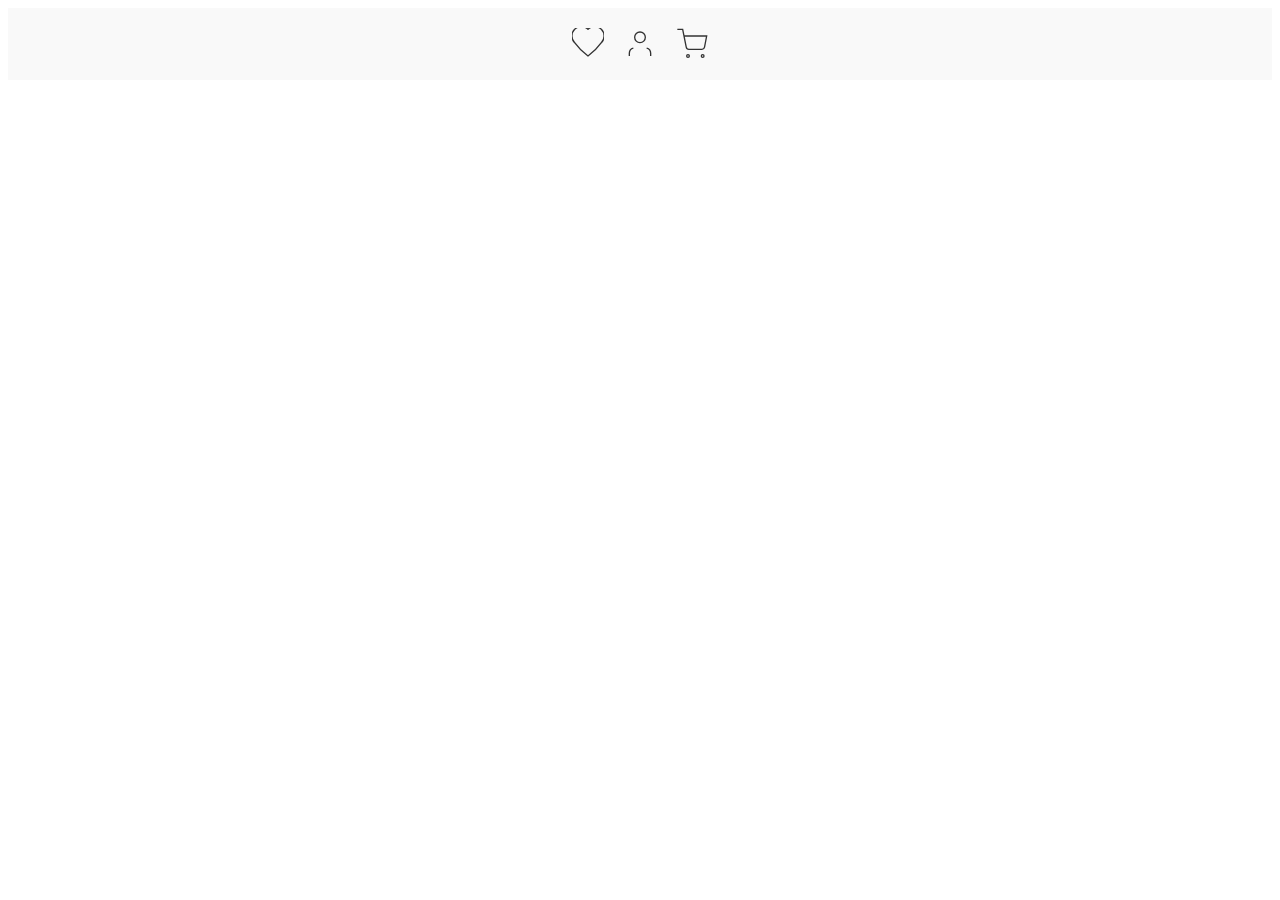
<file: try.html>
<!DOCTYPE html>
<html lang="en">
<head>
<meta charset="UTF-8">
<meta name="viewport" content="width=device-width, initial-scale=1.0">
<title>Icon Bar</title>
<style>
  /* Container for icons */
  .icon-bar {
    display: flex;
    gap: 20px; /* space between icons */
    align-items: center;
    justify-content: center;
    padding: 20px;
    background-color: #f9f9f9; /* optional background */
  }

  /* Style for all icons */
  .icon-bar svg {
    width: 32px;
    height: 32px;
    stroke: #333;
    fill: none;
    cursor: pointer;
    transition: transform 0.2s, stroke 0.2s;
  }

  /* Hover effect */
  .icon-bar svg:hover {
    transform: scale(1.2);
    stroke: #ff4b5c; /* change color on hover */
  }
</style>
</head>
<body>

<div class="icon-bar">
  <!-- Heart Icon -->
  <svg xmlns="http://www.w3.org/2000/svg" viewBox="0 0 24 24">
    <path d="M12 21s-6-4.35-10-10a6 6 0 0 1 10-10 6 6 0 0 1 10 10c-4 5.65-10 10-10 10z" />
  </svg>

  <!-- User Icon -->
  <svg xmlns="http://www.w3.org/2000/svg" viewBox="0 0 24 24">
    <path d="M20 21v-2a4 4 0 0 0-3-3.87M4 21v-2a4 4 0 0 1 3-3.87M16 7a4 4 0 1 1-8 0 4 4 0 0 1 8 0z"/>
  </svg>

  <!-- Shopping Cart Icon -->
  <svg xmlns="http://www.w3.org/2000/svg" viewBox="0 0 24 24">
    <circle cx="9" cy="21" r="1"></circle>
    <circle cx="20" cy="21" r="1"></circle>
    <path d="M1 1h4l2.68 13.39a2 2 0 0 0 2 1.61h9.72a2 2 0 0 0 2-1.61L23 6H6"></path>
  </svg>
</div>

</body>
</html>
</file>
<file: style.css>
*{
    margin: 0;
    padding: 0;

}
#nav1{
    background-color: #d6f5f0 ;
    height: auto;

}
#nav2{
    background-color: #ffffff ;
    height: 4.5rem;
    
}


#footercolumns a{
    font-size: 0.75rem;
    color: black;
    opacity: 60%;
    text-decoration: none;
    line-height: 200%;
}

#footercolumns p{
    font-size: 0.75rem;
     opacity: 75%;
     margin: 0px;
     padding: 10px 0px;
}

.hero2 {
    background-image: url("./Heroimages/White-hero-image.png ");
    height: 75%;
    width: 100%;
    background-size: cover;
    background-position: center;
    background-repeat: no-repeat;
    
}
</file>
